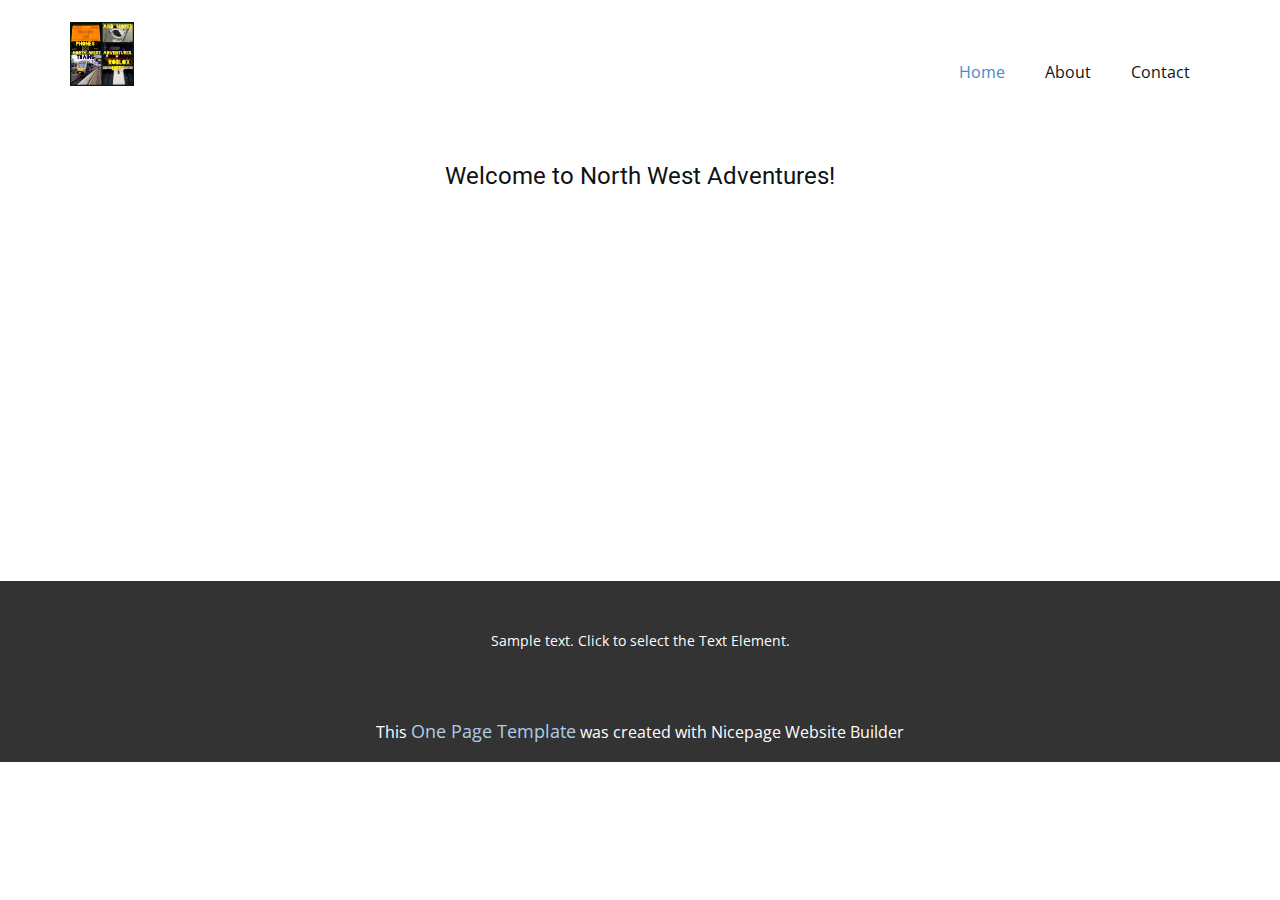
<file: index.html>
<!DOCTYPE html>
<html style="font-size: 16px;" lang="en"><head>
    <meta name="viewport" content="width=device-width, initial-scale=1.0">
    <meta charset="utf-8">
    <meta name="keywords" content="">
    <meta name="description" content="">
    <title>Home</title>
    <link rel="stylesheet" href="nicepage.css" media="screen">
<link rel="stylesheet" href="index.css" media="screen">
    <script class="u-script" type="text/javascript" src="jquery.js" defer=""></script>
    <script class="u-script" type="text/javascript" src="nicepage.js" defer=""></script>
    <meta name="generator" content="Nicepage 7.12.8, nicepage.com">
    
    
    
    <link id="u-page-google-font" rel="stylesheet" href="https://fonts.googleapis.com/css2?display=swap&amp;family=Roboto:ital,wght@0,100;0,200;0,300;0,400;0,500;0,600;0,700;0,800;0,900;1,100;1,200;1,300;1,400;1,500;1,600;1,700;1,800;1,900&amp;family=Open+Sans:ital,wght@0,300;0,400;0,500;0,600;0,700;0,800;1,300;1,400;1,500;1,600;1,700;1,800">
    <script type="application/ld+json">{
		"@context": "http://schema.org",
		"@type": "Organization",
		"name": "",
		"logo": "images/channels4_profile1.jpg"
}</script>
    <meta name="theme-color" content="#478ac9">
    <meta property="og:title" content="Home">
    <meta property="og:type" content="website">
  <meta data-intl-tel-input-cdn-path="intlTelInput/"></head>
  <body data-home-page="Home.html" data-home-page-title="Home" data-path-to-root="./" data-include-products="false" class="u-body u-clearfix u-xl-mode" data-lang="en"><header class="u-clearfix u-header u-header" id="header"><div class="u-clearfix u-sheet u-valign-middle u-sheet-1">
        <a href="#" class="u-image u-logo u-image-1" data-image-width="1920" data-image-height="1920">
          <img src="images/channels4_profile1.jpg" class="u-logo-image u-logo-image-1">
        </a>
        <nav class="u-menu u-menu-one-level u-offcanvas u-menu-1" role="navigation" aria-label="Menu navigation">
          <div class="menu-collapse" style="font-size: 1rem; letter-spacing: 0px;">
            <a class="u-button-style u-custom-left-right-menu-spacing u-custom-padding-bottom u-custom-top-bottom-menu-spacing u-hamburger-link u-nav-link u-text-active-palette-1-base u-text-hover-palette-2-base" href="#" tabindex="-1" aria-label="Open menu" aria-controls="13f9">
              <svg class="u-svg-link" viewBox="0 0 24 24"><use xlink:href="#menu-hamburger"></use></svg>
              <svg class="u-svg-content" version="1.1" id="menu-hamburger" viewBox="0 0 16 16" x="0px" y="0px" xmlns:xlink="http://www.w3.org/1999/xlink" xmlns="http://www.w3.org/2000/svg"><g><rect y="1" width="16" height="2"></rect><rect y="7" width="16" height="2"></rect><rect y="13" width="16" height="2"></rect>
</g></svg>
            </a>
          </div>
          <div class="u-nav-container">
            <ul class="u-nav u-unstyled u-nav-1" role="menubar"><li class="u-nav-item" role="none"><a class="u-button-style u-nav-link u-text-active-palette-1-base u-text-hover-palette-2-base" href="./" style="padding: 10px 20px;" role="menuitem">Home</a>
</li><li class="u-nav-item" role="none"><a class="u-button-style u-nav-link u-text-active-palette-1-base u-text-hover-palette-2-base" href="About.html" style="padding: 10px 20px;" role="menuitem">About</a>
</li><li class="u-nav-item" role="none"><a class="u-button-style u-nav-link u-text-active-palette-1-base u-text-hover-palette-2-base" href="Contact.html" style="padding: 10px 20px;" role="menuitem">Contact</a>
</li></ul>
          </div>
          <div class="u-nav-container-collapse" id="13f9" role="region" aria-label="Menu panel">
            <div class="u-black u-container-style u-inner-container-layout u-opacity u-opacity-95 u-sidenav">
              <div class="u-inner-container-layout u-sidenav-overflow">
                <div class="u-menu-close" tabindex="-1" aria-label="Close menu"></div>
                <ul class="u-align-center u-nav u-popupmenu-items u-unstyled u-nav-2"><li class="u-nav-item"><a class="u-button-style u-nav-link" href="./">Home</a>
</li><li class="u-nav-item"><a class="u-button-style u-nav-link" href="About.html">About</a>
</li><li class="u-nav-item"><a class="u-button-style u-nav-link" href="Contact.html">Contact</a>
</li></ul>
              </div>
            </div>
            <div class="u-black u-menu-overlay u-opacity u-opacity-70"></div>
          </div>
        </nav>
      </div></header>
    <section class="u-clearfix u-container-align-center u-section-1" id="block-1">
      <div class="u-clearfix u-sheet u-sheet-1">
        <h4 class="u-text u-text-default u-text-1">Welcome to North West Adventures!</h4>
        <div class="u-video u-video-contain u-video-1">
          <div class="embed-responsive embed-responsive-1">
            <iframe style="position: absolute;top: 0;left: 0;width: 100%;height: 100%;" class="embed-responsive-item" src="https://www.youtube.com/embed/Z87Jtm4S-hg?mute=0&amp;showinfo=0&amp;controls=0&amp;start=0" frameborder="0" allowfullscreen=""></iframe>
          </div>
        </div>
      </div>
    </section>
    
    
    
    <footer class="u-align-center u-clearfix u-container-align-center u-footer u-grey-80 u-footer" id="footer"><div class="u-clearfix u-sheet u-sheet-1">
        <p class="u-small-text u-text u-text-variant u-text-1">Sample text. Click to select the Text Element.</p>
      </div></footer>
    <section class="u-backlink u-clearfix u-grey-80"> This <a href="https://nicepage.com/one-page-template">One Page Template</a> was created with Nicepage Website Builder 
    </section>
  
</body></html>
</file>
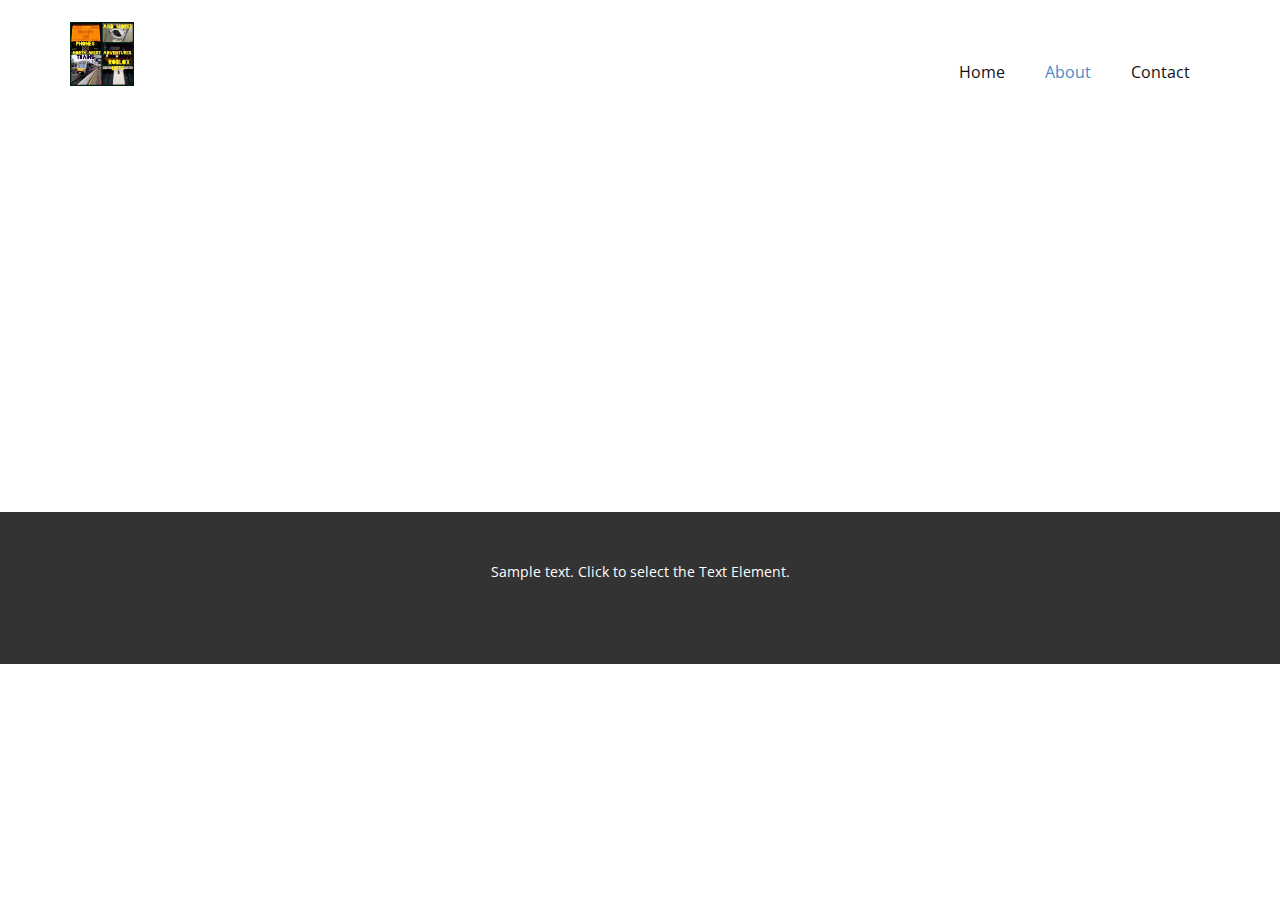
<file: About.html>
<!DOCTYPE html>
<html style="font-size: 16px;" lang="en"><head>
    <meta name="viewport" content="width=device-width, initial-scale=1.0">
    <meta charset="utf-8">
    <meta name="keywords" content="">
    <meta name="description" content="">
    <title>About</title>
    <link rel="stylesheet" href="nicepage.css" media="screen">
<link rel="stylesheet" href="About.css" media="screen">
    <script class="u-script" type="text/javascript" src="jquery.js" defer=""></script>
    <script class="u-script" type="text/javascript" src="nicepage.js" defer=""></script>
    <meta name="generator" content="Nicepage 7.12.8, nicepage.com">
    
    
    
    <link id="u-page-google-font" rel="stylesheet" href="https://fonts.googleapis.com/css2?display=swap&amp;family=Roboto:ital,wght@0,100;0,200;0,300;0,400;0,500;0,600;0,700;0,800;0,900;1,100;1,200;1,300;1,400;1,500;1,600;1,700;1,800;1,900&amp;family=Open+Sans:ital,wght@0,300;0,400;0,500;0,600;0,700;0,800;1,300;1,400;1,500;1,600;1,700;1,800">
    <script type="application/ld+json">{
		"@context": "http://schema.org",
		"@type": "Organization",
		"name": "",
		"logo": "images/channels4_profile1.jpg"
}</script>
    <meta name="theme-color" content="#478ac9">
    <meta property="og:title" content="About">
    <meta property="og:type" content="website">
  <meta data-intl-tel-input-cdn-path="intlTelInput/"></head>
  <body data-path-to-root="./" data-include-products="false" class="u-body u-xl-mode" data-lang="en"><header class="u-clearfix u-header u-header" id="header"><div class="u-clearfix u-sheet u-valign-middle u-sheet-1">
        <a href="#" class="u-image u-logo u-image-1" data-image-width="1920" data-image-height="1920">
          <img src="images/channels4_profile1.jpg" class="u-logo-image u-logo-image-1">
        </a>
        <nav class="u-menu u-menu-one-level u-offcanvas u-menu-1" role="navigation" aria-label="Menu navigation">
          <div class="menu-collapse" style="font-size: 1rem; letter-spacing: 0px;">
            <a class="u-button-style u-custom-left-right-menu-spacing u-custom-padding-bottom u-custom-top-bottom-menu-spacing u-hamburger-link u-nav-link u-text-active-palette-1-base u-text-hover-palette-2-base" href="#" tabindex="-1" aria-label="Open menu" aria-controls="13f9">
              <svg class="u-svg-link" viewBox="0 0 24 24"><use xlink:href="#menu-hamburger"></use></svg>
              <svg class="u-svg-content" version="1.1" id="menu-hamburger" viewBox="0 0 16 16" x="0px" y="0px" xmlns:xlink="http://www.w3.org/1999/xlink" xmlns="http://www.w3.org/2000/svg"><g><rect y="1" width="16" height="2"></rect><rect y="7" width="16" height="2"></rect><rect y="13" width="16" height="2"></rect>
</g></svg>
            </a>
          </div>
          <div class="u-nav-container">
            <ul class="u-nav u-unstyled u-nav-1" role="menubar"><li class="u-nav-item" role="none"><a class="u-button-style u-nav-link u-text-active-palette-1-base u-text-hover-palette-2-base" href="./" style="padding: 10px 20px;" role="menuitem">Home</a>
</li><li class="u-nav-item" role="none"><a class="u-button-style u-nav-link u-text-active-palette-1-base u-text-hover-palette-2-base" href="About.html" style="padding: 10px 20px;" role="menuitem">About</a>
</li><li class="u-nav-item" role="none"><a class="u-button-style u-nav-link u-text-active-palette-1-base u-text-hover-palette-2-base" href="Contact.html" style="padding: 10px 20px;" role="menuitem">Contact</a>
</li></ul>
          </div>
          <div class="u-nav-container-collapse" id="13f9" role="region" aria-label="Menu panel">
            <div class="u-black u-container-style u-inner-container-layout u-opacity u-opacity-95 u-sidenav">
              <div class="u-inner-container-layout u-sidenav-overflow">
                <div class="u-menu-close" tabindex="-1" aria-label="Close menu"></div>
                <ul class="u-align-center u-nav u-popupmenu-items u-unstyled u-nav-2"><li class="u-nav-item"><a class="u-button-style u-nav-link" href="./">Home</a>
</li><li class="u-nav-item"><a class="u-button-style u-nav-link" href="About.html">About</a>
</li><li class="u-nav-item"><a class="u-button-style u-nav-link" href="Contact.html">Contact</a>
</li></ul>
              </div>
            </div>
            <div class="u-black u-menu-overlay u-opacity u-opacity-70"></div>
          </div>
        </nav>
      </div></header>
    <section class="u-clearfix u-section-1" id="block-1">
      <div class="u-clearfix u-sheet u-sheet-1"></div>
    </section>
    
    
    
    <footer class="u-align-center u-clearfix u-container-align-center u-footer u-grey-80 u-footer" id="footer"><div class="u-clearfix u-sheet u-sheet-1">
        <p class="u-small-text u-text u-text-variant u-text-1">Sample text. Click to select the Text Element.</p>
      </div></footer>
    <section class="u-backlink u-clearfix u-grey-80"></section>
  
</body></html>
</file>
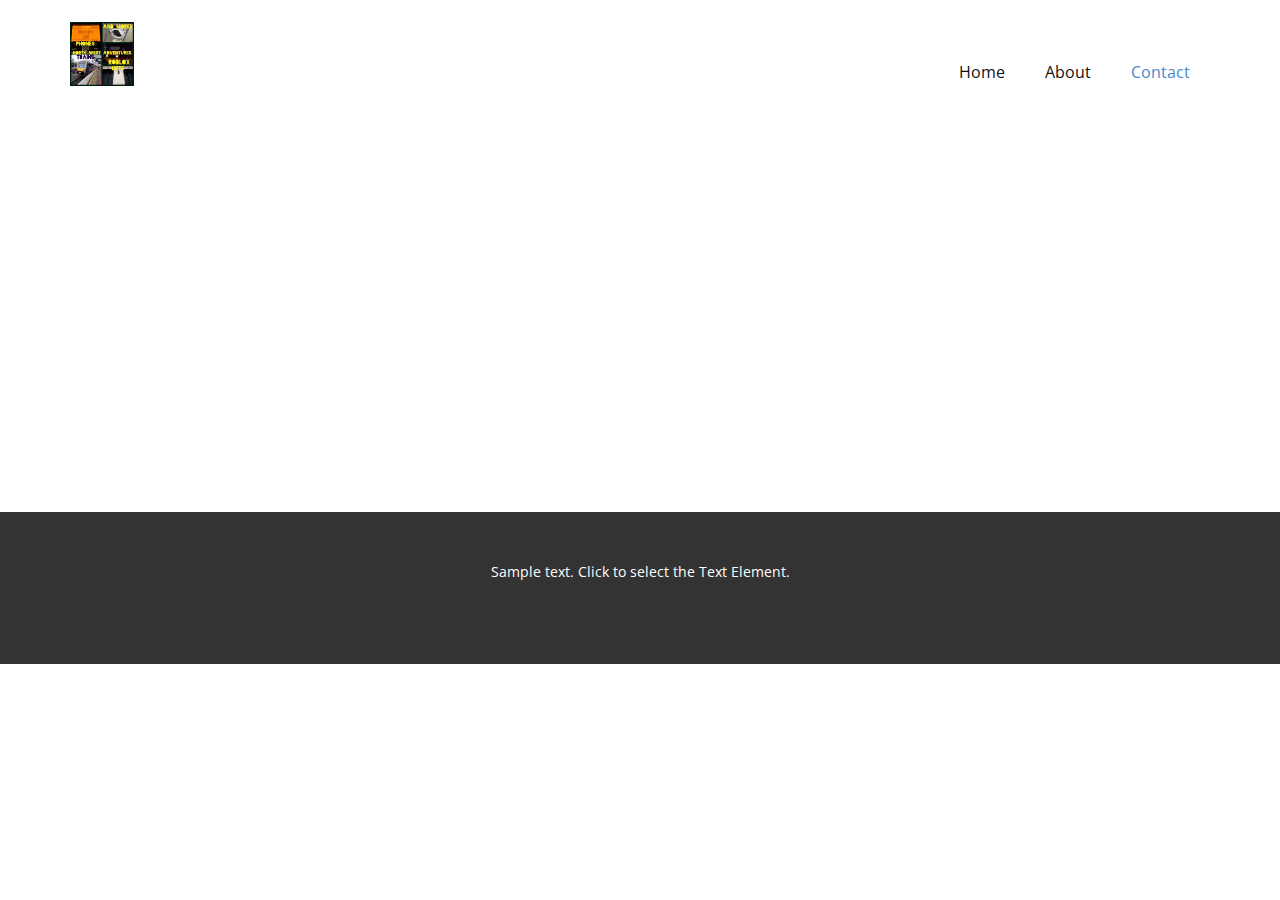
<file: Contact.html>
<!DOCTYPE html>
<html style="font-size: 16px;" lang="en"><head>
    <meta name="viewport" content="width=device-width, initial-scale=1.0">
    <meta charset="utf-8">
    <meta name="keywords" content="">
    <meta name="description" content="">
    <title>Contact</title>
    <link rel="stylesheet" href="nicepage.css" media="screen">
<link rel="stylesheet" href="Contact.css" media="screen">
    <script class="u-script" type="text/javascript" src="jquery.js" defer=""></script>
    <script class="u-script" type="text/javascript" src="nicepage.js" defer=""></script>
    <meta name="generator" content="Nicepage 7.12.8, nicepage.com">
    
    
    
    <link id="u-page-google-font" rel="stylesheet" href="https://fonts.googleapis.com/css2?display=swap&amp;family=Roboto:ital,wght@0,100;0,200;0,300;0,400;0,500;0,600;0,700;0,800;0,900;1,100;1,200;1,300;1,400;1,500;1,600;1,700;1,800;1,900&amp;family=Open+Sans:ital,wght@0,300;0,400;0,500;0,600;0,700;0,800;1,300;1,400;1,500;1,600;1,700;1,800">
    <script type="application/ld+json">{
		"@context": "http://schema.org",
		"@type": "Organization",
		"name": "",
		"logo": "images/channels4_profile1.jpg"
}</script>
    <meta name="theme-color" content="#478ac9">
    <meta property="og:title" content="Contact">
    <meta property="og:type" content="website">
  <meta data-intl-tel-input-cdn-path="intlTelInput/"></head>
  <body data-path-to-root="./" data-include-products="false" class="u-body u-xl-mode" data-lang="en"><header class="u-clearfix u-header u-header" id="header"><div class="u-clearfix u-sheet u-valign-middle u-sheet-1">
        <a href="#" class="u-image u-logo u-image-1" data-image-width="1920" data-image-height="1920">
          <img src="images/channels4_profile1.jpg" class="u-logo-image u-logo-image-1">
        </a>
        <nav class="u-menu u-menu-one-level u-offcanvas u-menu-1" role="navigation" aria-label="Menu navigation">
          <div class="menu-collapse" style="font-size: 1rem; letter-spacing: 0px;">
            <a class="u-button-style u-custom-left-right-menu-spacing u-custom-padding-bottom u-custom-top-bottom-menu-spacing u-hamburger-link u-nav-link u-text-active-palette-1-base u-text-hover-palette-2-base" href="#" tabindex="-1" aria-label="Open menu" aria-controls="13f9">
              <svg class="u-svg-link" viewBox="0 0 24 24"><use xlink:href="#menu-hamburger"></use></svg>
              <svg class="u-svg-content" version="1.1" id="menu-hamburger" viewBox="0 0 16 16" x="0px" y="0px" xmlns:xlink="http://www.w3.org/1999/xlink" xmlns="http://www.w3.org/2000/svg"><g><rect y="1" width="16" height="2"></rect><rect y="7" width="16" height="2"></rect><rect y="13" width="16" height="2"></rect>
</g></svg>
            </a>
          </div>
          <div class="u-nav-container">
            <ul class="u-nav u-unstyled u-nav-1" role="menubar"><li class="u-nav-item" role="none"><a class="u-button-style u-nav-link u-text-active-palette-1-base u-text-hover-palette-2-base" href="./" style="padding: 10px 20px;" role="menuitem">Home</a>
</li><li class="u-nav-item" role="none"><a class="u-button-style u-nav-link u-text-active-palette-1-base u-text-hover-palette-2-base" href="About.html" style="padding: 10px 20px;" role="menuitem">About</a>
</li><li class="u-nav-item" role="none"><a class="u-button-style u-nav-link u-text-active-palette-1-base u-text-hover-palette-2-base" href="Contact.html" style="padding: 10px 20px;" role="menuitem">Contact</a>
</li></ul>
          </div>
          <div class="u-nav-container-collapse" id="13f9" role="region" aria-label="Menu panel">
            <div class="u-black u-container-style u-inner-container-layout u-opacity u-opacity-95 u-sidenav">
              <div class="u-inner-container-layout u-sidenav-overflow">
                <div class="u-menu-close" tabindex="-1" aria-label="Close menu"></div>
                <ul class="u-align-center u-nav u-popupmenu-items u-unstyled u-nav-2"><li class="u-nav-item"><a class="u-button-style u-nav-link" href="./">Home</a>
</li><li class="u-nav-item"><a class="u-button-style u-nav-link" href="About.html">About</a>
</li><li class="u-nav-item"><a class="u-button-style u-nav-link" href="Contact.html">Contact</a>
</li></ul>
              </div>
            </div>
            <div class="u-black u-menu-overlay u-opacity u-opacity-70"></div>
          </div>
        </nav>
      </div></header>
    <section class="u-clearfix u-section-1" id="block-1">
      <div class="u-clearfix u-sheet u-sheet-1"></div>
    </section>
    
    
    
    <footer class="u-align-center u-clearfix u-container-align-center u-footer u-grey-80 u-footer" id="footer"><div class="u-clearfix u-sheet u-sheet-1">
        <p class="u-small-text u-text u-text-variant u-text-1">Sample text. Click to select the Text Element.</p>
      </div></footer>
    <section class="u-backlink u-clearfix u-grey-80"></section>
  
</body></html>
</file>
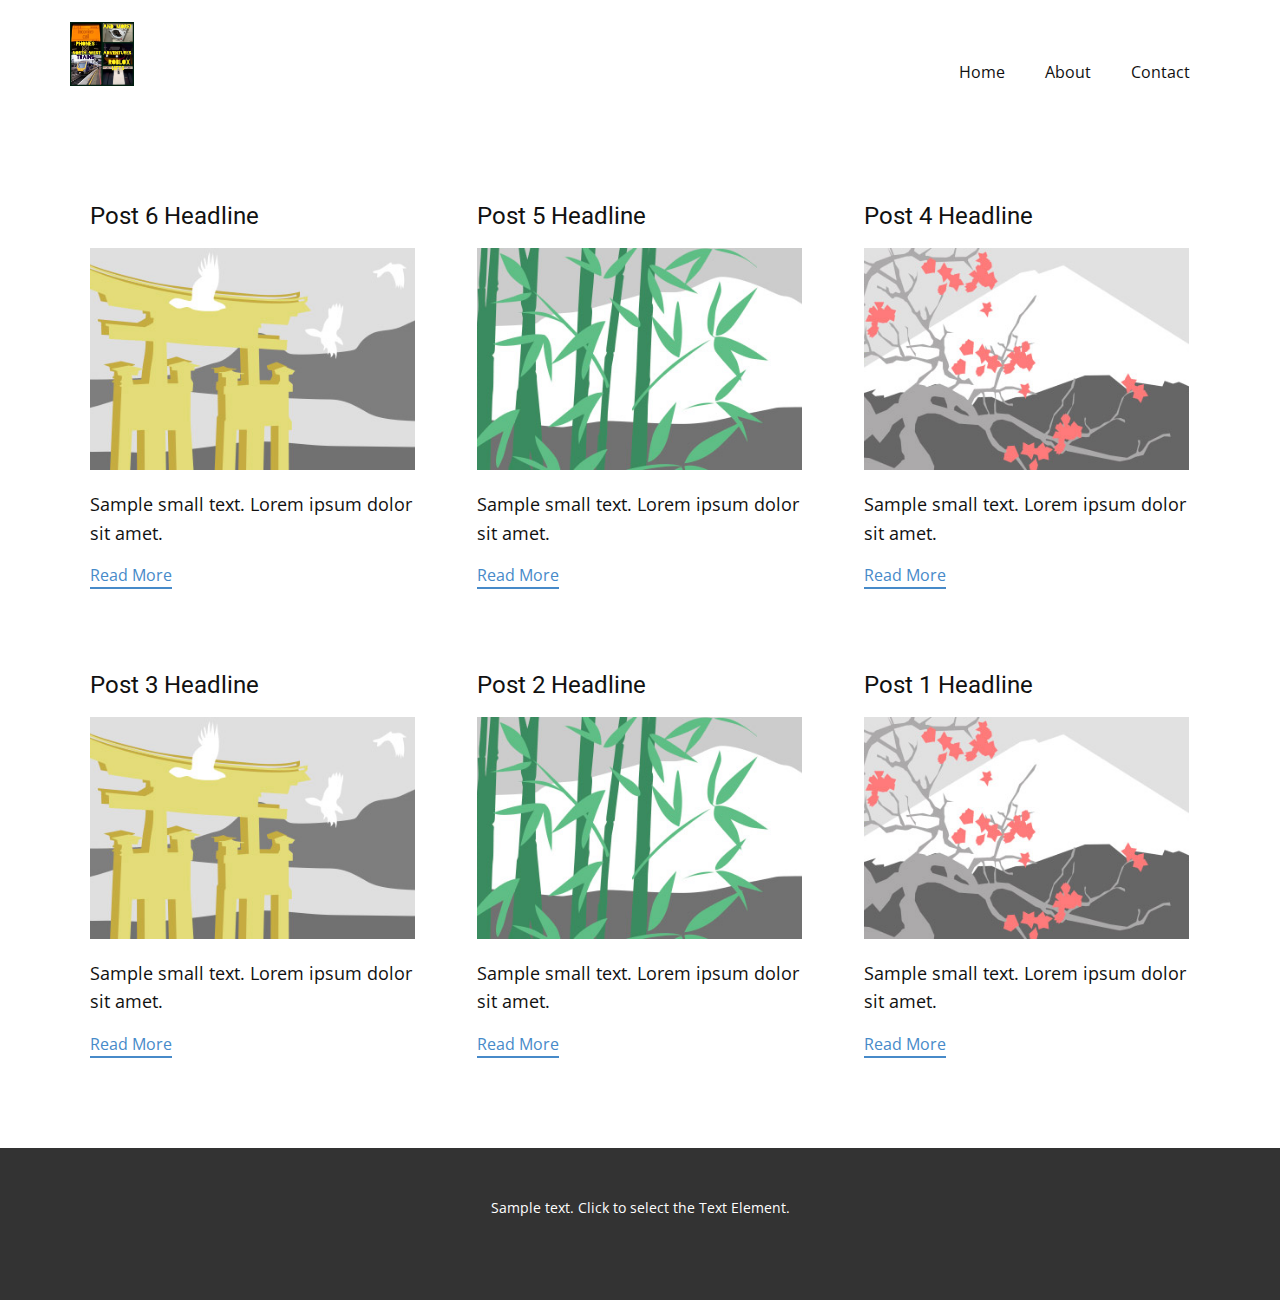
<file: blog/blog.html>
<!DOCTYPE html>
<html style="font-size: 16px;" lang="en"><head>
    <meta name="viewport" content="width=device-width, initial-scale=1.0">
    <meta charset="utf-8">
    <meta name="keywords" content="">
    <meta name="description" content="">
    <title>Blog</title>
    <link rel="stylesheet" href="../nicepage.css" media="screen">
<link rel="stylesheet" href="../Blog-Template.css" media="screen">
    <script class="u-script" type="text/javascript" src="../jquery.js" defer=""></script>
    <script class="u-script" type="text/javascript" src="../nicepage.js" defer=""></script>
    <meta name="generator" content="Nicepage 7.12.8, nicepage.com">
    
    
    
    <link id="u-page-google-font" rel="stylesheet" href="https://fonts.googleapis.com/css2?display=swap&amp;family=Roboto:ital,wght@0,100;0,200;0,300;0,400;0,500;0,600;0,700;0,800;0,900;1,100;1,200;1,300;1,400;1,500;1,600;1,700;1,800;1,900&amp;family=Open+Sans:ital,wght@0,300;0,400;0,500;0,600;0,700;0,800;1,300;1,400;1,500;1,600;1,700;1,800">
    <script type="application/ld+json">{
		"@context": "http://schema.org",
		"@type": "Organization",
		"name": "",
		"logo": "images/channels4_profile1.jpg"
}</script>
    <meta name="theme-color" content="#478ac9">
  <meta data-intl-tel-input-cdn-path="intlTelInput/"></head>
  <body data-path-to-root="../" data-include-products="false" class="u-body u-xl-mode" data-lang="en"><header class="u-clearfix u-header u-header" id="header"><div class="u-clearfix u-sheet u-valign-middle u-sheet-1">
        <a href="#" class="u-image u-logo u-image-1" data-image-width="1920" data-image-height="1920">
          <img src="../images/channels4_profile1.jpg" class="u-logo-image u-logo-image-1">
        </a>
        <nav class="u-menu u-menu-one-level u-offcanvas u-menu-1" role="navigation" aria-label="Menu navigation">
          <div class="menu-collapse" style="font-size: 1rem; letter-spacing: 0px;">
            <a class="u-button-style u-custom-left-right-menu-spacing u-custom-padding-bottom u-custom-top-bottom-menu-spacing u-hamburger-link u-nav-link u-text-active-palette-1-base u-text-hover-palette-2-base" href="#" tabindex="-1" aria-label="Open menu" aria-controls="13f9">
              <svg class="u-svg-link" viewBox="0 0 24 24"><use xlink:href="#menu-hamburger"></use></svg>
              <svg class="u-svg-content" version="1.1" id="menu-hamburger" viewBox="0 0 16 16" x="0px" y="0px" xmlns:xlink="http://www.w3.org/1999/xlink" xmlns="http://www.w3.org/2000/svg"><g><rect y="1" width="16" height="2"></rect><rect y="7" width="16" height="2"></rect><rect y="13" width="16" height="2"></rect>
</g></svg>
            </a>
          </div>
          <div class="u-nav-container">
            <ul class="u-nav u-unstyled u-nav-1" role="menubar"><li class="u-nav-item" role="none"><a class="u-button-style u-nav-link u-text-active-palette-1-base u-text-hover-palette-2-base" href="../" style="padding: 10px 20px;" role="menuitem">Home</a>
</li><li class="u-nav-item" role="none"><a class="u-button-style u-nav-link u-text-active-palette-1-base u-text-hover-palette-2-base" href="../About.html" style="padding: 10px 20px;" role="menuitem">About</a>
</li><li class="u-nav-item" role="none"><a class="u-button-style u-nav-link u-text-active-palette-1-base u-text-hover-palette-2-base" href="../Contact.html" style="padding: 10px 20px;" role="menuitem">Contact</a>
</li></ul>
          </div>
          <div class="u-nav-container-collapse" id="13f9" role="region" aria-label="Menu panel">
            <div class="u-black u-container-style u-inner-container-layout u-opacity u-opacity-95 u-sidenav">
              <div class="u-inner-container-layout u-sidenav-overflow">
                <div class="u-menu-close" tabindex="-1" aria-label="Close menu"></div>
                <ul class="u-align-center u-nav u-popupmenu-items u-unstyled u-nav-2"><li class="u-nav-item"><a class="u-button-style u-nav-link" href="../">Home</a>
</li><li class="u-nav-item"><a class="u-button-style u-nav-link" href="../About.html">About</a>
</li><li class="u-nav-item"><a class="u-button-style u-nav-link" href="../Contact.html">Contact</a>
</li></ul>
              </div>
            </div>
            <div class="u-black u-menu-overlay u-opacity u-opacity-70"></div>
          </div>
        </nav>
      </div></header>
    <section class="u-clearfix u-section-1" id="block-1">
      <div class="u-clearfix u-sheet u-valign-middle u-sheet-1"><!--blog--><!--blog_options_json--><!--{"type":"Recent","source":"","tags":"","count":""}--><!--/blog_options_json-->
        <div class="u-blog u-expanded-width u-repeater u-repeater-1" data-blog-id="blog-1"><!--blog_post-->
          <div class="u-blog-post u-container-style u-repeater-item u-white u-repeater-item-1">
            <div class="u-container-layout u-similar-container u-valign-top u-container-layout-1"><!--blog_post_header-->
              <h4 class="u-blog-control u-text u-text-1">
                <a class="u-post-header-link" href="../blog/post-5.html">Post 6 Headline</a>
              </h4><!--/blog_post_header--><!--blog_post_image-->
              <img alt="" class="u-blog-control u-expanded-width u-image u-image-default u-image-1" src="../images/8ad73f3c.jpeg" data-href="../blog/post-5.html"><!--/blog_post_image--><!--blog_post_content-->
              <div class="u-blog-control u-post-content u-text u-text-2 fr-view">Sample small text. Lorem ipsum dolor sit amet.</div><!--/blog_post_content--><!--blog_post_readmore-->
              <a href="../blog/post-5.html" class="u-blog-control u-border-2 u-border-palette-1-base u-btn u-btn-rectangle u-button-style u-none u-btn-1"><!--blog_post_readmore_content--><!--options_json--><!--{"content":"","defaultValue":"Read More"}--><!--/options_json-->Read More<!--/blog_post_readmore_content--></a><!--/blog_post_readmore-->
            </div>
          </div><div class="u-blog-post u-container-style u-repeater-item u-video-cover u-white">
            <div class="u-container-layout u-similar-container u-valign-top u-container-layout-2"><!--blog_post_header-->
              <h4 class="u-blog-control u-text u-text-3">
                <a class="u-post-header-link" href="../blog/post-4.html">Post 5 Headline</a>
              </h4><!--/blog_post_header--><!--blog_post_image-->
              <img alt="" class="u-blog-control u-expanded-width u-image u-image-default u-image-2" src="../images/68f64b9d.jpeg" data-href="../blog/post-4.html"><!--/blog_post_image--><!--blog_post_content-->
              <div class="u-blog-control u-post-content u-text u-text-4 fr-view">Sample small text. Lorem ipsum dolor sit amet.</div><!--/blog_post_content--><!--blog_post_readmore-->
              <a href="../blog/post-4.html" class="u-blog-control u-border-2 u-border-palette-1-base u-btn u-btn-rectangle u-button-style u-none u-btn-2"><!--blog_post_readmore_content--><!--options_json--><!--{"content":"","defaultValue":"Read More"}--><!--/options_json-->Read More<!--/blog_post_readmore_content--></a><!--/blog_post_readmore-->
            </div>
          </div><div class="u-blog-post u-container-style u-repeater-item u-video-cover u-white">
            <div class="u-container-layout u-similar-container u-valign-top u-container-layout-3"><!--blog_post_header-->
              <h4 class="u-blog-control u-text u-text-5">
                <a class="u-post-header-link" href="../blog/post-3.html">Post 4 Headline</a>
              </h4><!--/blog_post_header--><!--blog_post_image-->
              <img alt="" class="u-blog-control u-expanded-width u-image u-image-default u-image-3" src="../images/0fd3416c.jpeg" data-href="../blog/post-3.html"><!--/blog_post_image--><!--blog_post_content-->
              <div class="u-blog-control u-post-content u-text u-text-6 fr-view">Sample small text. Lorem ipsum dolor sit amet.</div><!--/blog_post_content--><!--blog_post_readmore-->
              <a href="../blog/post-3.html" class="u-blog-control u-border-2 u-border-palette-1-base u-btn u-btn-rectangle u-button-style u-none u-btn-3"><!--blog_post_readmore_content--><!--options_json--><!--{"content":"","defaultValue":"Read More"}--><!--/options_json-->Read More<!--/blog_post_readmore_content--></a><!--/blog_post_readmore-->
            </div>
          </div><div class="u-blog-post u-container-style u-repeater-item u-white u-repeater-item-1">
            <div class="u-container-layout u-similar-container u-valign-top u-container-layout-1"><!--blog_post_header-->
              <h4 class="u-blog-control u-text u-text-1">
                <a class="u-post-header-link" href="../blog/post-2.html">Post 3 Headline</a>
              </h4><!--/blog_post_header--><!--blog_post_image-->
              <img alt="" class="u-blog-control u-expanded-width u-image u-image-default u-image-1" src="../images/8ad73f3c.jpeg" data-href="../blog/post-2.html"><!--/blog_post_image--><!--blog_post_content-->
              <div class="u-blog-control u-post-content u-text u-text-2 fr-view">Sample small text. Lorem ipsum dolor sit amet.</div><!--/blog_post_content--><!--blog_post_readmore-->
              <a href="../blog/post-2.html" class="u-blog-control u-border-2 u-border-palette-1-base u-btn u-btn-rectangle u-button-style u-none u-btn-1"><!--blog_post_readmore_content--><!--options_json--><!--{"content":"","defaultValue":"Read More"}--><!--/options_json-->Read More<!--/blog_post_readmore_content--></a><!--/blog_post_readmore-->
            </div>
          </div><div class="u-blog-post u-container-style u-repeater-item u-video-cover u-white">
            <div class="u-container-layout u-similar-container u-valign-top u-container-layout-2"><!--blog_post_header-->
              <h4 class="u-blog-control u-text u-text-3">
                <a class="u-post-header-link" href="../blog/post-1.html">Post 2 Headline</a>
              </h4><!--/blog_post_header--><!--blog_post_image-->
              <img alt="" class="u-blog-control u-expanded-width u-image u-image-default u-image-2" src="../images/68f64b9d.jpeg" data-href="../blog/post-1.html"><!--/blog_post_image--><!--blog_post_content-->
              <div class="u-blog-control u-post-content u-text u-text-4 fr-view">Sample small text. Lorem ipsum dolor sit amet.</div><!--/blog_post_content--><!--blog_post_readmore-->
              <a href="../blog/post-1.html" class="u-blog-control u-border-2 u-border-palette-1-base u-btn u-btn-rectangle u-button-style u-none u-btn-2"><!--blog_post_readmore_content--><!--options_json--><!--{"content":"","defaultValue":"Read More"}--><!--/options_json-->Read More<!--/blog_post_readmore_content--></a><!--/blog_post_readmore-->
            </div>
          </div><div class="u-blog-post u-container-style u-repeater-item u-video-cover u-white">
            <div class="u-container-layout u-similar-container u-valign-top u-container-layout-3"><!--blog_post_header-->
              <h4 class="u-blog-control u-text u-text-5">
                <a class="u-post-header-link" href="../blog/post.html">Post 1 Headline</a>
              </h4><!--/blog_post_header--><!--blog_post_image-->
              <img alt="" class="u-blog-control u-expanded-width u-image u-image-default u-image-3" src="../images/0fd3416c.jpeg" data-href="../blog/post.html"><!--/blog_post_image--><!--blog_post_content-->
              <div class="u-blog-control u-post-content u-text u-text-6 fr-view">Sample small text. Lorem ipsum dolor sit amet.</div><!--/blog_post_content--><!--blog_post_readmore-->
              <a href="../blog/post.html" class="u-blog-control u-border-2 u-border-palette-1-base u-btn u-btn-rectangle u-button-style u-none u-btn-3"><!--blog_post_readmore_content--><!--options_json--><!--{"content":"","defaultValue":"Read More"}--><!--/options_json-->Read More<!--/blog_post_readmore_content--></a><!--/blog_post_readmore-->
            </div>
          </div><!--/blog_post--><!--blog_post-->
          <!--/blog_post--><!--blog_post-->
          <!--/blog_post-->
        </div><!--/blog-->
      </div>
    </section>
    
    
    
    <footer class="u-align-center u-clearfix u-container-align-center u-footer u-grey-80 u-footer" id="footer"><div class="u-clearfix u-sheet u-sheet-1">
        <p class="u-small-text u-text u-text-variant u-text-1">Sample text. Click to select the Text Element.</p>
      </div></footer>
    <section class="u-backlink u-clearfix u-grey-80"></section>
  
</body></html>
</file>
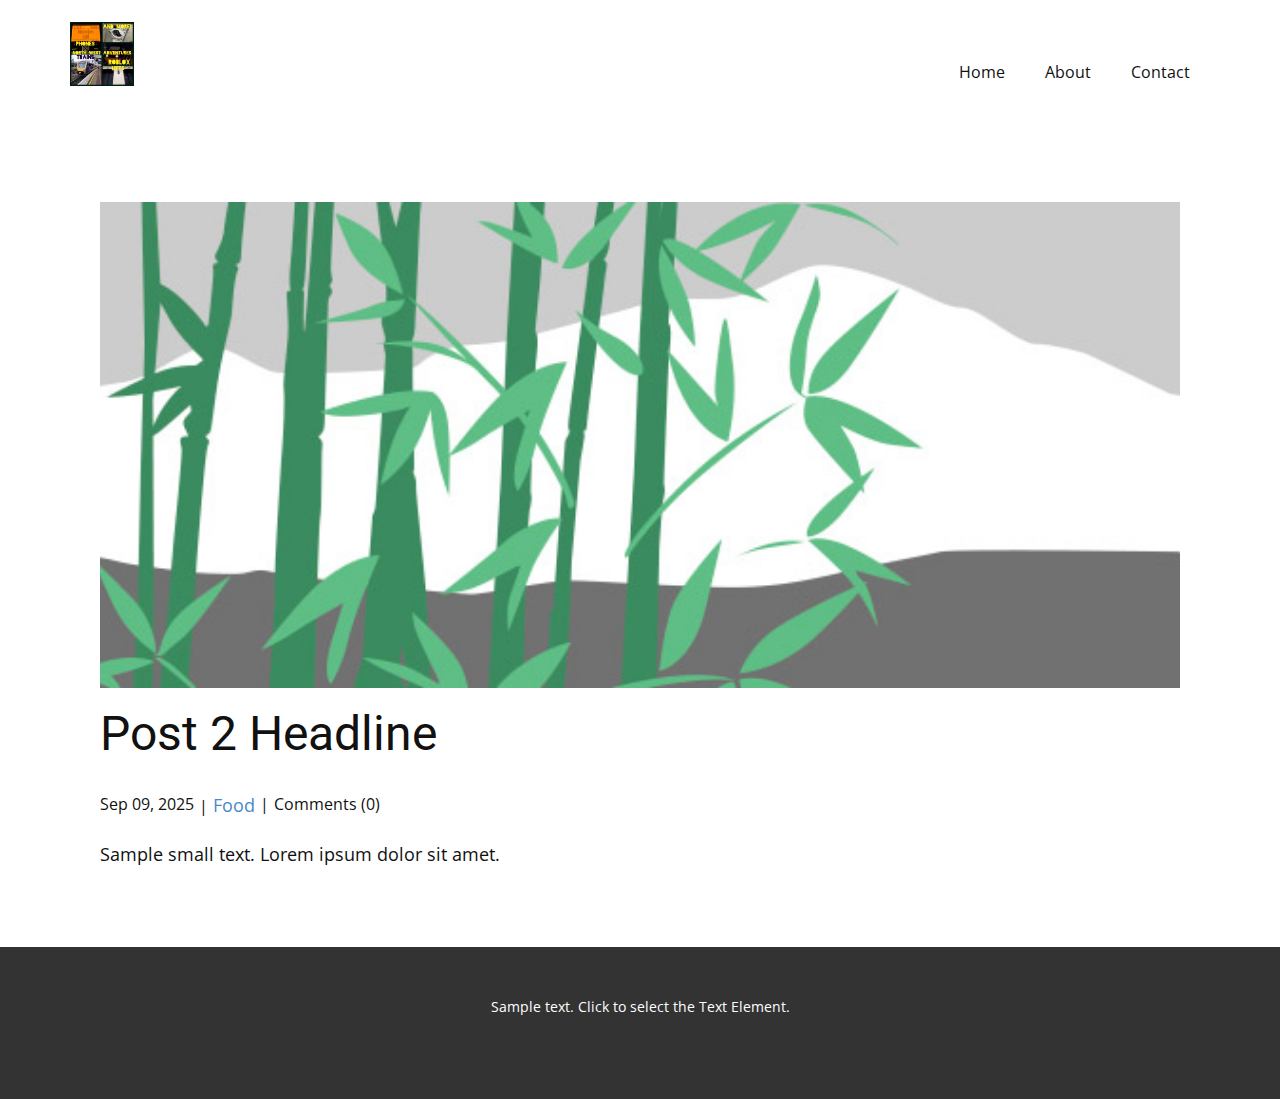
<file: blog/post-1.html>
<!DOCTYPE html>
<html style="font-size: 16px;" lang="en"><head>
    <meta name="viewport" content="width=device-width, initial-scale=1.0">
    <meta charset="utf-8">
    <meta name="keywords" content="Post 1 Headline">
    <meta name="description" content="">
    <title>Post 2 Headline</title>
    <link rel="stylesheet" href="../nicepage.css" media="screen">
<link rel="stylesheet" href="../Post-Template.css" media="screen">
    <script class="u-script" type="text/javascript" src="../jquery.js" defer=""></script>
    <script class="u-script" type="text/javascript" src="../nicepage.js" defer=""></script>
    <meta name="generator" content="Nicepage 7.12.8, nicepage.com">
    
    
    
    <link id="u-page-google-font" rel="stylesheet" href="https://fonts.googleapis.com/css2?display=swap&amp;family=Roboto:ital,wght@0,100;0,200;0,300;0,400;0,500;0,600;0,700;0,800;0,900;1,100;1,200;1,300;1,400;1,500;1,600;1,700;1,800;1,900&amp;family=Open+Sans:ital,wght@0,300;0,400;0,500;0,600;0,700;0,800;1,300;1,400;1,500;1,600;1,700;1,800">
    <script type="application/ld+json">{
		"@context": "http://schema.org",
		"@type": "Organization",
		"name": "",
		"logo": "images/channels4_profile1.jpg"
}</script>
    <meta name="theme-color" content="#478ac9">
  <meta data-intl-tel-input-cdn-path="intlTelInput/"></head>
  <body data-path-to-root="./" data-include-products="false" class="u-body u-xl-mode" data-lang="en"><header class="u-clearfix u-header u-header" id="header"><div class="u-clearfix u-sheet u-valign-middle u-sheet-1">
        <a href="#" class="u-image u-logo u-image-1" data-image-width="1920" data-image-height="1920">
          <img src="../images/channels4_profile1.jpg" class="u-logo-image u-logo-image-1">
        </a>
        <nav class="u-menu u-menu-one-level u-offcanvas u-menu-1" role="navigation" aria-label="Menu navigation">
          <div class="menu-collapse" style="font-size: 1rem; letter-spacing: 0px;">
            <a class="u-button-style u-custom-left-right-menu-spacing u-custom-padding-bottom u-custom-top-bottom-menu-spacing u-hamburger-link u-nav-link u-text-active-palette-1-base u-text-hover-palette-2-base" href="#" tabindex="-1" aria-label="Open menu" aria-controls="13f9">
              <svg class="u-svg-link" viewBox="0 0 24 24"><use xlink:href="#menu-hamburger"></use></svg>
              <svg class="u-svg-content" version="1.1" id="menu-hamburger" viewBox="0 0 16 16" x="0px" y="0px" xmlns:xlink="http://www.w3.org/1999/xlink" xmlns="http://www.w3.org/2000/svg"><g><rect y="1" width="16" height="2"></rect><rect y="7" width="16" height="2"></rect><rect y="13" width="16" height="2"></rect>
</g></svg>
            </a>
          </div>
          <div class="u-nav-container">
            <ul class="u-nav u-unstyled u-nav-1" role="menubar"><li class="u-nav-item" role="none"><a class="u-button-style u-nav-link u-text-active-palette-1-base u-text-hover-palette-2-base" href="../" style="padding: 10px 20px;" role="menuitem">Home</a>
</li><li class="u-nav-item" role="none"><a class="u-button-style u-nav-link u-text-active-palette-1-base u-text-hover-palette-2-base" href="../About.html" style="padding: 10px 20px;" role="menuitem">About</a>
</li><li class="u-nav-item" role="none"><a class="u-button-style u-nav-link u-text-active-palette-1-base u-text-hover-palette-2-base" href="../Contact.html" style="padding: 10px 20px;" role="menuitem">Contact</a>
</li></ul>
          </div>
          <div class="u-nav-container-collapse" id="13f9" role="region" aria-label="Menu panel">
            <div class="u-black u-container-style u-inner-container-layout u-opacity u-opacity-95 u-sidenav">
              <div class="u-inner-container-layout u-sidenav-overflow">
                <div class="u-menu-close" tabindex="-1" aria-label="Close menu"></div>
                <ul class="u-align-center u-nav u-popupmenu-items u-unstyled u-nav-2"><li class="u-nav-item"><a class="u-button-style u-nav-link" href="../">Home</a>
</li><li class="u-nav-item"><a class="u-button-style u-nav-link" href="../About.html">About</a>
</li><li class="u-nav-item"><a class="u-button-style u-nav-link" href="../Contact.html">Contact</a>
</li></ul>
              </div>
            </div>
            <div class="u-black u-menu-overlay u-opacity u-opacity-70"></div>
          </div>
        </nav>
      </div></header>
    <section class="u-align-center u-clearfix u-section-1" id="block-1">
      <div class="u-clearfix u-sheet u-valign-middle-md u-valign-middle-sm u-valign-middle-xs u-sheet-1"><!--post_details--><!--post_details_options_json--><!--{"source":""}--><!--/post_details_options_json--><!--blog_post-->
        <div class="u-container-style u-expanded-width u-post-details u-post-details-1">
          <div class="u-container-layout u-valign-middle u-container-layout-1"><!--blog_post_image-->
            <img alt="" class="u-blog-control u-expanded-width u-image u-image-default u-image-1" src="../images/68f64b9d.jpeg"><!--/blog_post_image--><!--blog_post_header-->
            <h2 class="u-blog-control u-text u-text-1">Post 2 Headline</h2><!--/blog_post_header--><!--blog_post_metadata-->
            <div class="u-blog-control u-metadata u-metadata-1"><!--blog_post_metadata_date--><span class="u-meta-date u-meta-icon">Sep 09, 2025</span><!--/blog_post_metadata_date--><!--blog_post_metadata_category--><span class="u-meta-category u-meta-icon"><a href="/blog/blog.html#/blog-1///1">Food</a></span><!--/blog_post_metadata_category--><!--blog_post_metadata_comments--><span class="u-meta-comments u-meta-icon"><!--blog_post_metadata_comments_content-->Comments (0)<!--/blog_post_metadata_comments_content--></span><!--/blog_post_metadata_comments-->
            </div><!--/blog_post_metadata--><!--blog_post_content-->
            <div class="u-align-justify u-blog-control u-post-content u-text u-text-2 fr-view">
  <p>Sample small text. Lorem ipsum dolor sit amet.</p>
  </div><!--/blog_post_content-->
          </div>
        </div><!--/blog_post--><!--/post_details-->
      </div>
    </section>
    
    
    
    <footer class="u-align-center u-clearfix u-container-align-center u-footer u-grey-80 u-footer" id="footer"><div class="u-clearfix u-sheet u-sheet-1">
        <p class="u-small-text u-text u-text-variant u-text-1">Sample text. Click to select the Text Element.</p>
      </div></footer>
    <section class="u-backlink u-clearfix u-grey-80"></section>
  
</body></html>
</file>
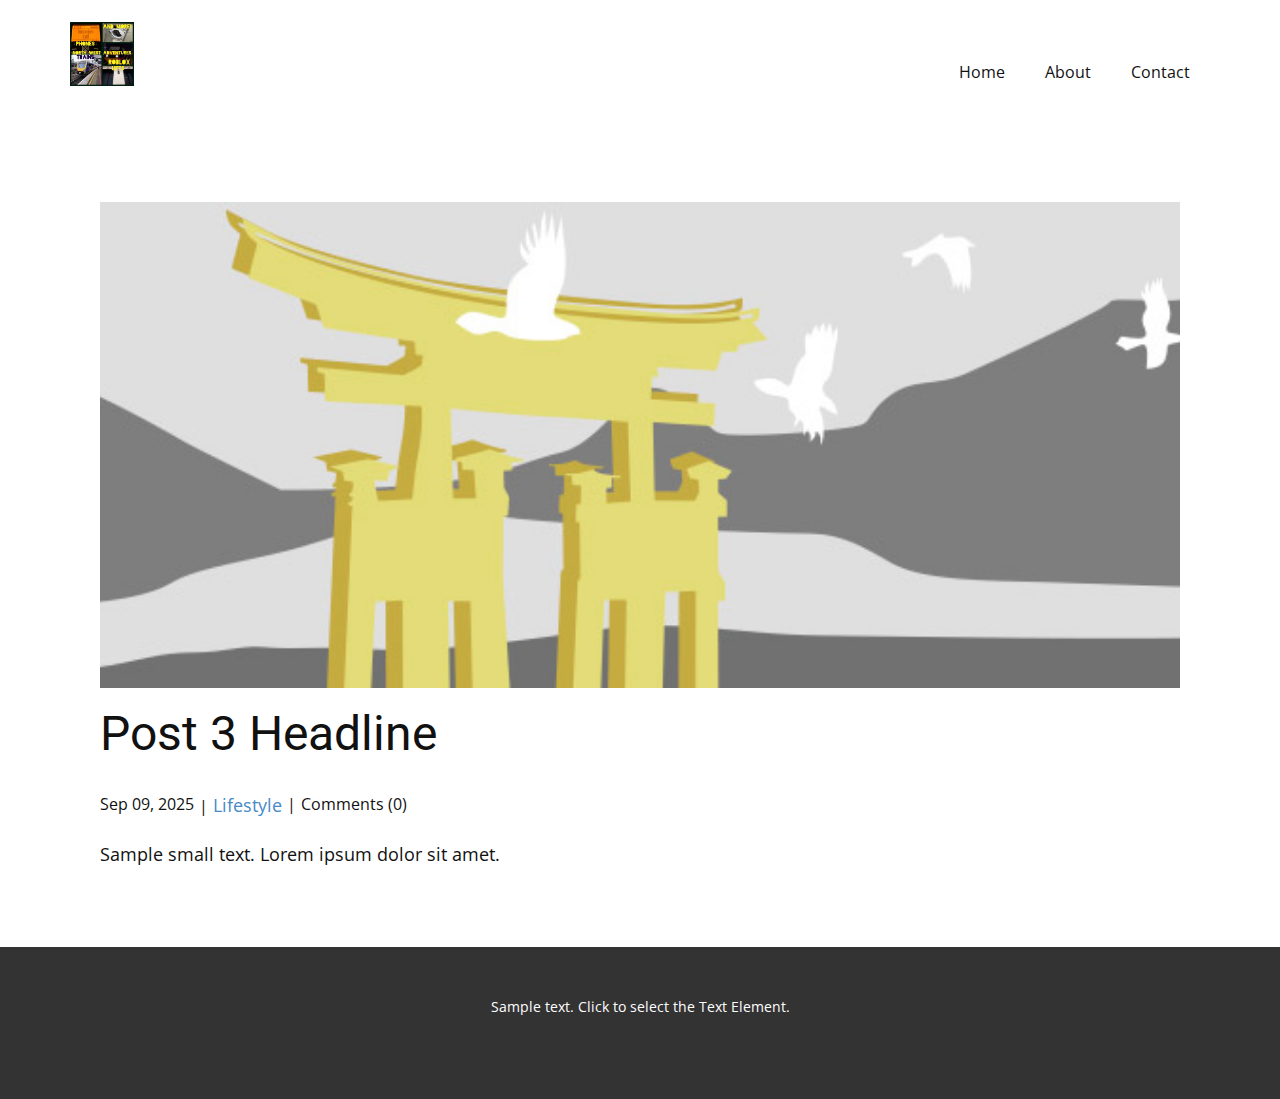
<file: blog/post-2.html>
<!DOCTYPE html>
<html style="font-size: 16px;" lang="en"><head>
    <meta name="viewport" content="width=device-width, initial-scale=1.0">
    <meta charset="utf-8">
    <meta name="keywords" content="Post 1 Headline">
    <meta name="description" content="">
    <title>Post 3 Headline</title>
    <link rel="stylesheet" href="../nicepage.css" media="screen">
<link rel="stylesheet" href="../Post-Template.css" media="screen">
    <script class="u-script" type="text/javascript" src="../jquery.js" defer=""></script>
    <script class="u-script" type="text/javascript" src="../nicepage.js" defer=""></script>
    <meta name="generator" content="Nicepage 7.12.8, nicepage.com">
    
    
    
    <link id="u-page-google-font" rel="stylesheet" href="https://fonts.googleapis.com/css2?display=swap&amp;family=Roboto:ital,wght@0,100;0,200;0,300;0,400;0,500;0,600;0,700;0,800;0,900;1,100;1,200;1,300;1,400;1,500;1,600;1,700;1,800;1,900&amp;family=Open+Sans:ital,wght@0,300;0,400;0,500;0,600;0,700;0,800;1,300;1,400;1,500;1,600;1,700;1,800">
    <script type="application/ld+json">{
		"@context": "http://schema.org",
		"@type": "Organization",
		"name": "",
		"logo": "images/channels4_profile1.jpg"
}</script>
    <meta name="theme-color" content="#478ac9">
  <meta data-intl-tel-input-cdn-path="intlTelInput/"></head>
  <body data-path-to-root="./" data-include-products="false" class="u-body u-xl-mode" data-lang="en"><header class="u-clearfix u-header u-header" id="header"><div class="u-clearfix u-sheet u-valign-middle u-sheet-1">
        <a href="#" class="u-image u-logo u-image-1" data-image-width="1920" data-image-height="1920">
          <img src="../images/channels4_profile1.jpg" class="u-logo-image u-logo-image-1">
        </a>
        <nav class="u-menu u-menu-one-level u-offcanvas u-menu-1" role="navigation" aria-label="Menu navigation">
          <div class="menu-collapse" style="font-size: 1rem; letter-spacing: 0px;">
            <a class="u-button-style u-custom-left-right-menu-spacing u-custom-padding-bottom u-custom-top-bottom-menu-spacing u-hamburger-link u-nav-link u-text-active-palette-1-base u-text-hover-palette-2-base" href="#" tabindex="-1" aria-label="Open menu" aria-controls="13f9">
              <svg class="u-svg-link" viewBox="0 0 24 24"><use xlink:href="#menu-hamburger"></use></svg>
              <svg class="u-svg-content" version="1.1" id="menu-hamburger" viewBox="0 0 16 16" x="0px" y="0px" xmlns:xlink="http://www.w3.org/1999/xlink" xmlns="http://www.w3.org/2000/svg"><g><rect y="1" width="16" height="2"></rect><rect y="7" width="16" height="2"></rect><rect y="13" width="16" height="2"></rect>
</g></svg>
            </a>
          </div>
          <div class="u-nav-container">
            <ul class="u-nav u-unstyled u-nav-1" role="menubar"><li class="u-nav-item" role="none"><a class="u-button-style u-nav-link u-text-active-palette-1-base u-text-hover-palette-2-base" href="../" style="padding: 10px 20px;" role="menuitem">Home</a>
</li><li class="u-nav-item" role="none"><a class="u-button-style u-nav-link u-text-active-palette-1-base u-text-hover-palette-2-base" href="../About.html" style="padding: 10px 20px;" role="menuitem">About</a>
</li><li class="u-nav-item" role="none"><a class="u-button-style u-nav-link u-text-active-palette-1-base u-text-hover-palette-2-base" href="../Contact.html" style="padding: 10px 20px;" role="menuitem">Contact</a>
</li></ul>
          </div>
          <div class="u-nav-container-collapse" id="13f9" role="region" aria-label="Menu panel">
            <div class="u-black u-container-style u-inner-container-layout u-opacity u-opacity-95 u-sidenav">
              <div class="u-inner-container-layout u-sidenav-overflow">
                <div class="u-menu-close" tabindex="-1" aria-label="Close menu"></div>
                <ul class="u-align-center u-nav u-popupmenu-items u-unstyled u-nav-2"><li class="u-nav-item"><a class="u-button-style u-nav-link" href="../">Home</a>
</li><li class="u-nav-item"><a class="u-button-style u-nav-link" href="../About.html">About</a>
</li><li class="u-nav-item"><a class="u-button-style u-nav-link" href="../Contact.html">Contact</a>
</li></ul>
              </div>
            </div>
            <div class="u-black u-menu-overlay u-opacity u-opacity-70"></div>
          </div>
        </nav>
      </div></header>
    <section class="u-align-center u-clearfix u-section-1" id="block-1">
      <div class="u-clearfix u-sheet u-valign-middle-md u-valign-middle-sm u-valign-middle-xs u-sheet-1"><!--post_details--><!--post_details_options_json--><!--{"source":""}--><!--/post_details_options_json--><!--blog_post-->
        <div class="u-container-style u-expanded-width u-post-details u-post-details-1">
          <div class="u-container-layout u-valign-middle u-container-layout-1"><!--blog_post_image-->
            <img alt="" class="u-blog-control u-expanded-width u-image u-image-default u-image-1" src="../images/8ad73f3c.jpeg"><!--/blog_post_image--><!--blog_post_header-->
            <h2 class="u-blog-control u-text u-text-1">Post 3 Headline</h2><!--/blog_post_header--><!--blog_post_metadata-->
            <div class="u-blog-control u-metadata u-metadata-1"><!--blog_post_metadata_date--><span class="u-meta-date u-meta-icon">Sep 09, 2025</span><!--/blog_post_metadata_date--><!--blog_post_metadata_category--><span class="u-meta-category u-meta-icon"><a href="/blog/blog.html#/blog-1///3">Lifestyle</a></span><!--/blog_post_metadata_category--><!--blog_post_metadata_comments--><span class="u-meta-comments u-meta-icon"><!--blog_post_metadata_comments_content-->Comments (0)<!--/blog_post_metadata_comments_content--></span><!--/blog_post_metadata_comments-->
            </div><!--/blog_post_metadata--><!--blog_post_content-->
            <div class="u-align-justify u-blog-control u-post-content u-text u-text-2 fr-view">
  <p>Sample small text. Lorem ipsum dolor sit amet.</p>
  </div><!--/blog_post_content-->
          </div>
        </div><!--/blog_post--><!--/post_details-->
      </div>
    </section>
    
    
    
    <footer class="u-align-center u-clearfix u-container-align-center u-footer u-grey-80 u-footer" id="footer"><div class="u-clearfix u-sheet u-sheet-1">
        <p class="u-small-text u-text u-text-variant u-text-1">Sample text. Click to select the Text Element.</p>
      </div></footer>
    <section class="u-backlink u-clearfix u-grey-80"></section>
  
</body></html>
</file>
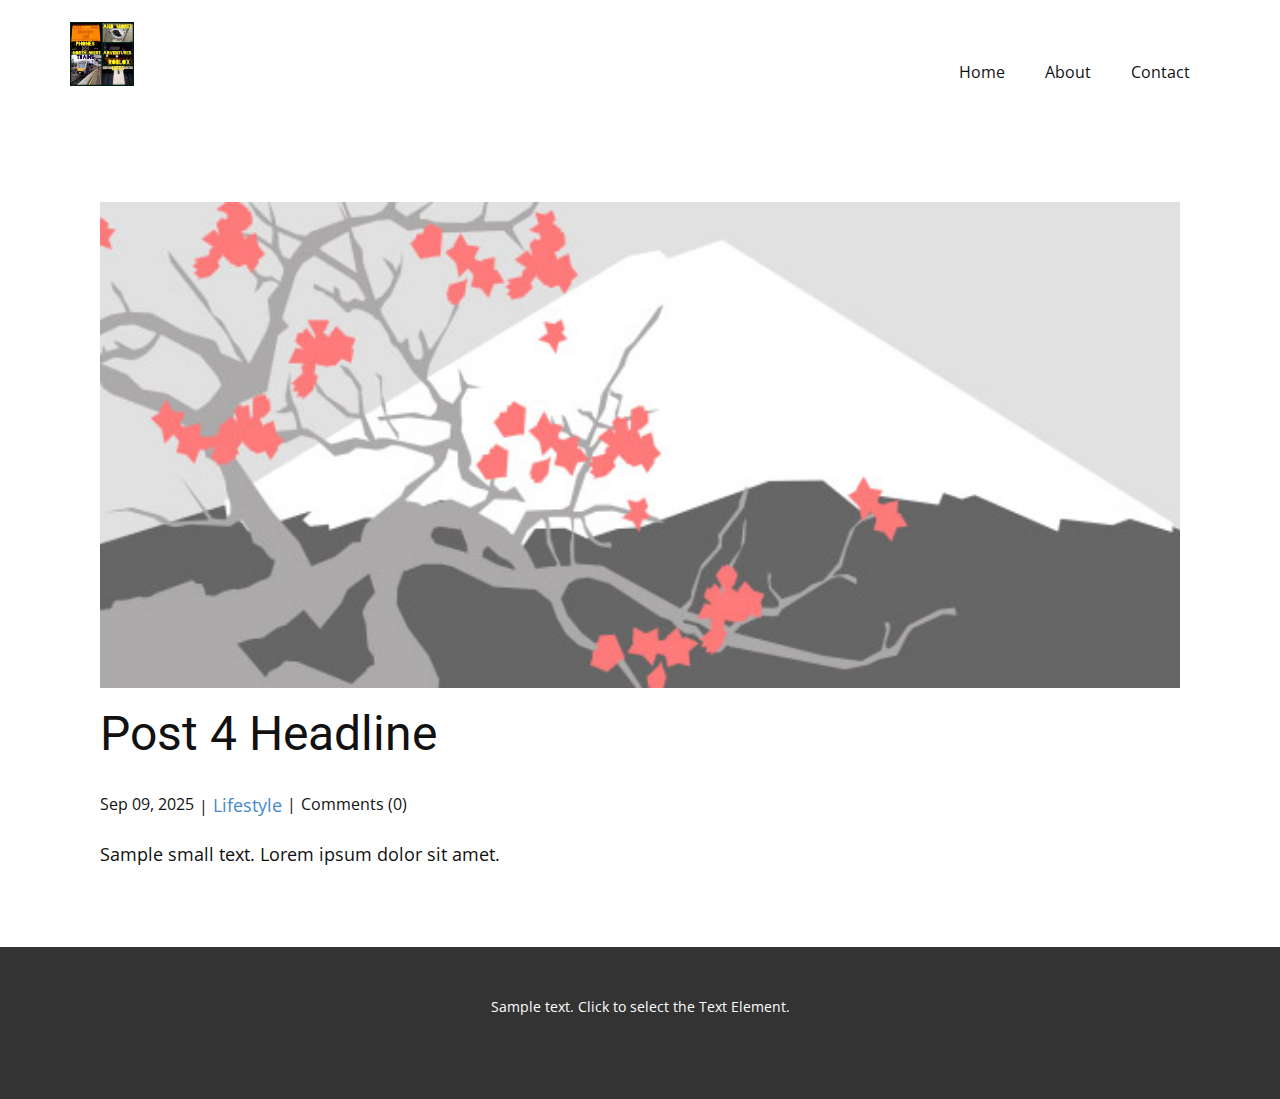
<file: blog/post-3.html>
<!DOCTYPE html>
<html style="font-size: 16px;" lang="en"><head>
    <meta name="viewport" content="width=device-width, initial-scale=1.0">
    <meta charset="utf-8">
    <meta name="keywords" content="Post 1 Headline">
    <meta name="description" content="">
    <title>Post 4 Headline</title>
    <link rel="stylesheet" href="../nicepage.css" media="screen">
<link rel="stylesheet" href="../Post-Template.css" media="screen">
    <script class="u-script" type="text/javascript" src="../jquery.js" defer=""></script>
    <script class="u-script" type="text/javascript" src="../nicepage.js" defer=""></script>
    <meta name="generator" content="Nicepage 7.12.8, nicepage.com">
    
    
    
    <link id="u-page-google-font" rel="stylesheet" href="https://fonts.googleapis.com/css2?display=swap&amp;family=Roboto:ital,wght@0,100;0,200;0,300;0,400;0,500;0,600;0,700;0,800;0,900;1,100;1,200;1,300;1,400;1,500;1,600;1,700;1,800;1,900&amp;family=Open+Sans:ital,wght@0,300;0,400;0,500;0,600;0,700;0,800;1,300;1,400;1,500;1,600;1,700;1,800">
    <script type="application/ld+json">{
		"@context": "http://schema.org",
		"@type": "Organization",
		"name": "",
		"logo": "images/channels4_profile1.jpg"
}</script>
    <meta name="theme-color" content="#478ac9">
  <meta data-intl-tel-input-cdn-path="intlTelInput/"></head>
  <body data-path-to-root="./" data-include-products="false" class="u-body u-xl-mode" data-lang="en"><header class="u-clearfix u-header u-header" id="header"><div class="u-clearfix u-sheet u-valign-middle u-sheet-1">
        <a href="#" class="u-image u-logo u-image-1" data-image-width="1920" data-image-height="1920">
          <img src="../images/channels4_profile1.jpg" class="u-logo-image u-logo-image-1">
        </a>
        <nav class="u-menu u-menu-one-level u-offcanvas u-menu-1" role="navigation" aria-label="Menu navigation">
          <div class="menu-collapse" style="font-size: 1rem; letter-spacing: 0px;">
            <a class="u-button-style u-custom-left-right-menu-spacing u-custom-padding-bottom u-custom-top-bottom-menu-spacing u-hamburger-link u-nav-link u-text-active-palette-1-base u-text-hover-palette-2-base" href="#" tabindex="-1" aria-label="Open menu" aria-controls="13f9">
              <svg class="u-svg-link" viewBox="0 0 24 24"><use xlink:href="#menu-hamburger"></use></svg>
              <svg class="u-svg-content" version="1.1" id="menu-hamburger" viewBox="0 0 16 16" x="0px" y="0px" xmlns:xlink="http://www.w3.org/1999/xlink" xmlns="http://www.w3.org/2000/svg"><g><rect y="1" width="16" height="2"></rect><rect y="7" width="16" height="2"></rect><rect y="13" width="16" height="2"></rect>
</g></svg>
            </a>
          </div>
          <div class="u-nav-container">
            <ul class="u-nav u-unstyled u-nav-1" role="menubar"><li class="u-nav-item" role="none"><a class="u-button-style u-nav-link u-text-active-palette-1-base u-text-hover-palette-2-base" href="../" style="padding: 10px 20px;" role="menuitem">Home</a>
</li><li class="u-nav-item" role="none"><a class="u-button-style u-nav-link u-text-active-palette-1-base u-text-hover-palette-2-base" href="../About.html" style="padding: 10px 20px;" role="menuitem">About</a>
</li><li class="u-nav-item" role="none"><a class="u-button-style u-nav-link u-text-active-palette-1-base u-text-hover-palette-2-base" href="../Contact.html" style="padding: 10px 20px;" role="menuitem">Contact</a>
</li></ul>
          </div>
          <div class="u-nav-container-collapse" id="13f9" role="region" aria-label="Menu panel">
            <div class="u-black u-container-style u-inner-container-layout u-opacity u-opacity-95 u-sidenav">
              <div class="u-inner-container-layout u-sidenav-overflow">
                <div class="u-menu-close" tabindex="-1" aria-label="Close menu"></div>
                <ul class="u-align-center u-nav u-popupmenu-items u-unstyled u-nav-2"><li class="u-nav-item"><a class="u-button-style u-nav-link" href="../">Home</a>
</li><li class="u-nav-item"><a class="u-button-style u-nav-link" href="../About.html">About</a>
</li><li class="u-nav-item"><a class="u-button-style u-nav-link" href="../Contact.html">Contact</a>
</li></ul>
              </div>
            </div>
            <div class="u-black u-menu-overlay u-opacity u-opacity-70"></div>
          </div>
        </nav>
      </div></header>
    <section class="u-align-center u-clearfix u-section-1" id="block-1">
      <div class="u-clearfix u-sheet u-valign-middle-md u-valign-middle-sm u-valign-middle-xs u-sheet-1"><!--post_details--><!--post_details_options_json--><!--{"source":""}--><!--/post_details_options_json--><!--blog_post-->
        <div class="u-container-style u-expanded-width u-post-details u-post-details-1">
          <div class="u-container-layout u-valign-middle u-container-layout-1"><!--blog_post_image-->
            <img alt="" class="u-blog-control u-expanded-width u-image u-image-default u-image-1" src="../images/0fd3416c.jpeg"><!--/blog_post_image--><!--blog_post_header-->
            <h2 class="u-blog-control u-text u-text-1">Post 4 Headline</h2><!--/blog_post_header--><!--blog_post_metadata-->
            <div class="u-blog-control u-metadata u-metadata-1"><!--blog_post_metadata_date--><span class="u-meta-date u-meta-icon">Sep 09, 2025</span><!--/blog_post_metadata_date--><!--blog_post_metadata_category--><span class="u-meta-category u-meta-icon"><a href="/blog/blog.html#/blog-1///3">Lifestyle</a></span><!--/blog_post_metadata_category--><!--blog_post_metadata_comments--><span class="u-meta-comments u-meta-icon"><!--blog_post_metadata_comments_content-->Comments (0)<!--/blog_post_metadata_comments_content--></span><!--/blog_post_metadata_comments-->
            </div><!--/blog_post_metadata--><!--blog_post_content-->
            <div class="u-align-justify u-blog-control u-post-content u-text u-text-2 fr-view">
  <p>Sample small text. Lorem ipsum dolor sit amet.</p>
  </div><!--/blog_post_content-->
          </div>
        </div><!--/blog_post--><!--/post_details-->
      </div>
    </section>
    
    
    
    <footer class="u-align-center u-clearfix u-container-align-center u-footer u-grey-80 u-footer" id="footer"><div class="u-clearfix u-sheet u-sheet-1">
        <p class="u-small-text u-text u-text-variant u-text-1">Sample text. Click to select the Text Element.</p>
      </div></footer>
    <section class="u-backlink u-clearfix u-grey-80"></section>
  
</body></html>
</file>
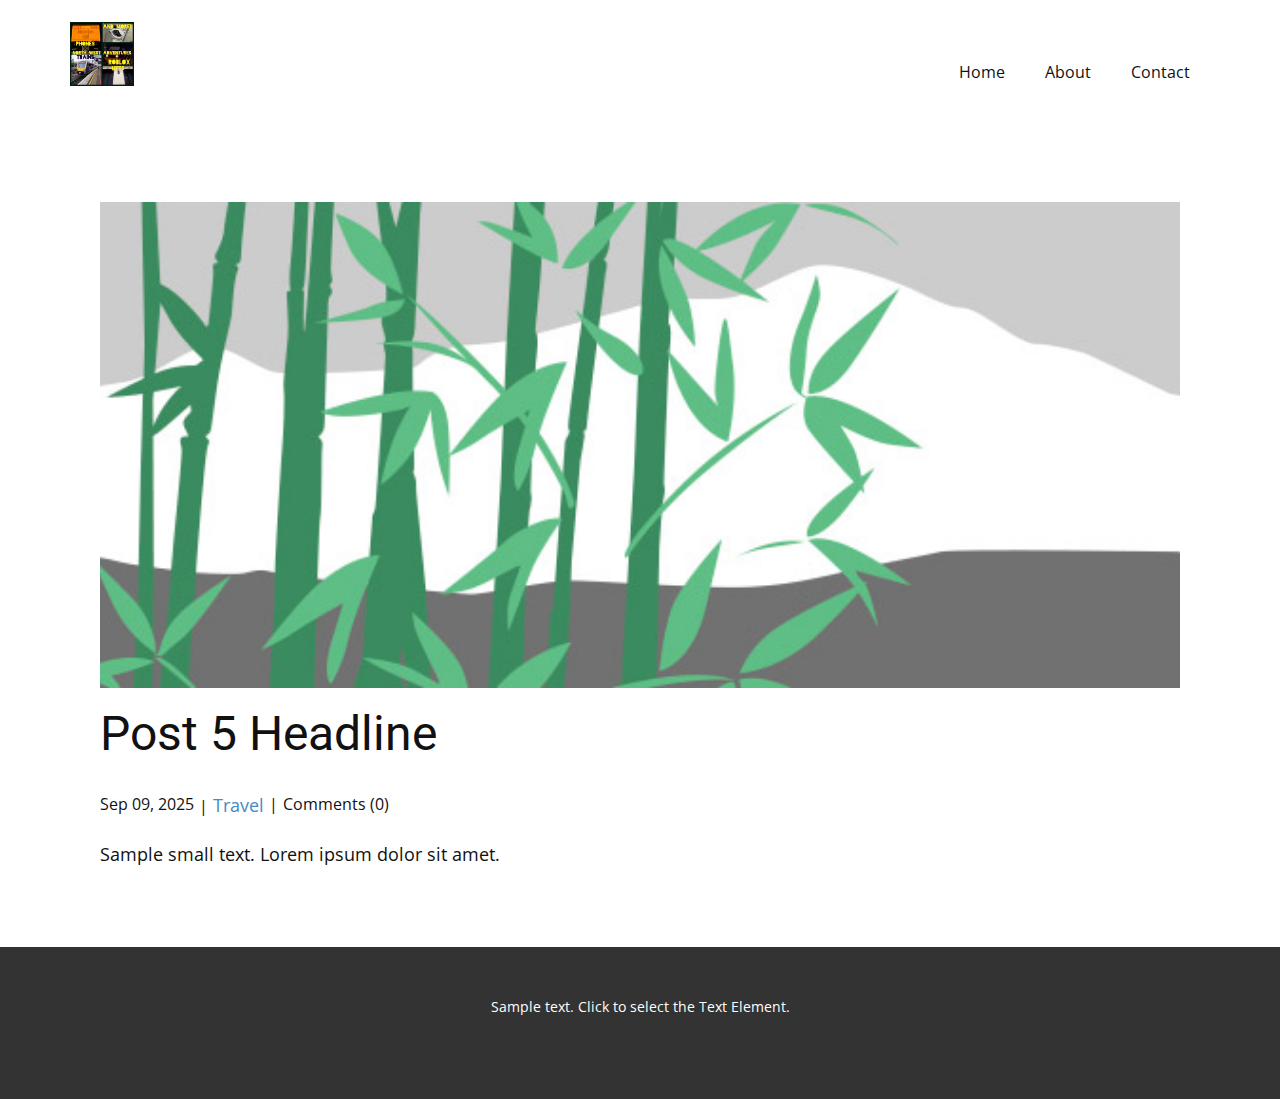
<file: blog/post-4.html>
<!DOCTYPE html>
<html style="font-size: 16px;" lang="en"><head>
    <meta name="viewport" content="width=device-width, initial-scale=1.0">
    <meta charset="utf-8">
    <meta name="keywords" content="Post 1 Headline">
    <meta name="description" content="">
    <title>Post 5 Headline</title>
    <link rel="stylesheet" href="../nicepage.css" media="screen">
<link rel="stylesheet" href="../Post-Template.css" media="screen">
    <script class="u-script" type="text/javascript" src="../jquery.js" defer=""></script>
    <script class="u-script" type="text/javascript" src="../nicepage.js" defer=""></script>
    <meta name="generator" content="Nicepage 7.12.8, nicepage.com">
    
    
    
    <link id="u-page-google-font" rel="stylesheet" href="https://fonts.googleapis.com/css2?display=swap&amp;family=Roboto:ital,wght@0,100;0,200;0,300;0,400;0,500;0,600;0,700;0,800;0,900;1,100;1,200;1,300;1,400;1,500;1,600;1,700;1,800;1,900&amp;family=Open+Sans:ital,wght@0,300;0,400;0,500;0,600;0,700;0,800;1,300;1,400;1,500;1,600;1,700;1,800">
    <script type="application/ld+json">{
		"@context": "http://schema.org",
		"@type": "Organization",
		"name": "",
		"logo": "images/channels4_profile1.jpg"
}</script>
    <meta name="theme-color" content="#478ac9">
  <meta data-intl-tel-input-cdn-path="intlTelInput/"></head>
  <body data-path-to-root="./" data-include-products="false" class="u-body u-xl-mode" data-lang="en"><header class="u-clearfix u-header u-header" id="header"><div class="u-clearfix u-sheet u-valign-middle u-sheet-1">
        <a href="#" class="u-image u-logo u-image-1" data-image-width="1920" data-image-height="1920">
          <img src="../images/channels4_profile1.jpg" class="u-logo-image u-logo-image-1">
        </a>
        <nav class="u-menu u-menu-one-level u-offcanvas u-menu-1" role="navigation" aria-label="Menu navigation">
          <div class="menu-collapse" style="font-size: 1rem; letter-spacing: 0px;">
            <a class="u-button-style u-custom-left-right-menu-spacing u-custom-padding-bottom u-custom-top-bottom-menu-spacing u-hamburger-link u-nav-link u-text-active-palette-1-base u-text-hover-palette-2-base" href="#" tabindex="-1" aria-label="Open menu" aria-controls="13f9">
              <svg class="u-svg-link" viewBox="0 0 24 24"><use xlink:href="#menu-hamburger"></use></svg>
              <svg class="u-svg-content" version="1.1" id="menu-hamburger" viewBox="0 0 16 16" x="0px" y="0px" xmlns:xlink="http://www.w3.org/1999/xlink" xmlns="http://www.w3.org/2000/svg"><g><rect y="1" width="16" height="2"></rect><rect y="7" width="16" height="2"></rect><rect y="13" width="16" height="2"></rect>
</g></svg>
            </a>
          </div>
          <div class="u-nav-container">
            <ul class="u-nav u-unstyled u-nav-1" role="menubar"><li class="u-nav-item" role="none"><a class="u-button-style u-nav-link u-text-active-palette-1-base u-text-hover-palette-2-base" href="../" style="padding: 10px 20px;" role="menuitem">Home</a>
</li><li class="u-nav-item" role="none"><a class="u-button-style u-nav-link u-text-active-palette-1-base u-text-hover-palette-2-base" href="../About.html" style="padding: 10px 20px;" role="menuitem">About</a>
</li><li class="u-nav-item" role="none"><a class="u-button-style u-nav-link u-text-active-palette-1-base u-text-hover-palette-2-base" href="../Contact.html" style="padding: 10px 20px;" role="menuitem">Contact</a>
</li></ul>
          </div>
          <div class="u-nav-container-collapse" id="13f9" role="region" aria-label="Menu panel">
            <div class="u-black u-container-style u-inner-container-layout u-opacity u-opacity-95 u-sidenav">
              <div class="u-inner-container-layout u-sidenav-overflow">
                <div class="u-menu-close" tabindex="-1" aria-label="Close menu"></div>
                <ul class="u-align-center u-nav u-popupmenu-items u-unstyled u-nav-2"><li class="u-nav-item"><a class="u-button-style u-nav-link" href="../">Home</a>
</li><li class="u-nav-item"><a class="u-button-style u-nav-link" href="../About.html">About</a>
</li><li class="u-nav-item"><a class="u-button-style u-nav-link" href="../Contact.html">Contact</a>
</li></ul>
              </div>
            </div>
            <div class="u-black u-menu-overlay u-opacity u-opacity-70"></div>
          </div>
        </nav>
      </div></header>
    <section class="u-align-center u-clearfix u-section-1" id="block-1">
      <div class="u-clearfix u-sheet u-valign-middle-md u-valign-middle-sm u-valign-middle-xs u-sheet-1"><!--post_details--><!--post_details_options_json--><!--{"source":""}--><!--/post_details_options_json--><!--blog_post-->
        <div class="u-container-style u-expanded-width u-post-details u-post-details-1">
          <div class="u-container-layout u-valign-middle u-container-layout-1"><!--blog_post_image-->
            <img alt="" class="u-blog-control u-expanded-width u-image u-image-default u-image-1" src="../images/68f64b9d.jpeg"><!--/blog_post_image--><!--blog_post_header-->
            <h2 class="u-blog-control u-text u-text-1">Post 5 Headline</h2><!--/blog_post_header--><!--blog_post_metadata-->
            <div class="u-blog-control u-metadata u-metadata-1"><!--blog_post_metadata_date--><span class="u-meta-date u-meta-icon">Sep 09, 2025</span><!--/blog_post_metadata_date--><!--blog_post_metadata_category--><span class="u-meta-category u-meta-icon"><a href="/blog/blog.html#/blog-1///2">Travel</a></span><!--/blog_post_metadata_category--><!--blog_post_metadata_comments--><span class="u-meta-comments u-meta-icon"><!--blog_post_metadata_comments_content-->Comments (0)<!--/blog_post_metadata_comments_content--></span><!--/blog_post_metadata_comments-->
            </div><!--/blog_post_metadata--><!--blog_post_content-->
            <div class="u-align-justify u-blog-control u-post-content u-text u-text-2 fr-view">
  <p>Sample small text. Lorem ipsum dolor sit amet.</p>
  </div><!--/blog_post_content-->
          </div>
        </div><!--/blog_post--><!--/post_details-->
      </div>
    </section>
    
    
    
    <footer class="u-align-center u-clearfix u-container-align-center u-footer u-grey-80 u-footer" id="footer"><div class="u-clearfix u-sheet u-sheet-1">
        <p class="u-small-text u-text u-text-variant u-text-1">Sample text. Click to select the Text Element.</p>
      </div></footer>
    <section class="u-backlink u-clearfix u-grey-80"></section>
  
</body></html>
</file>
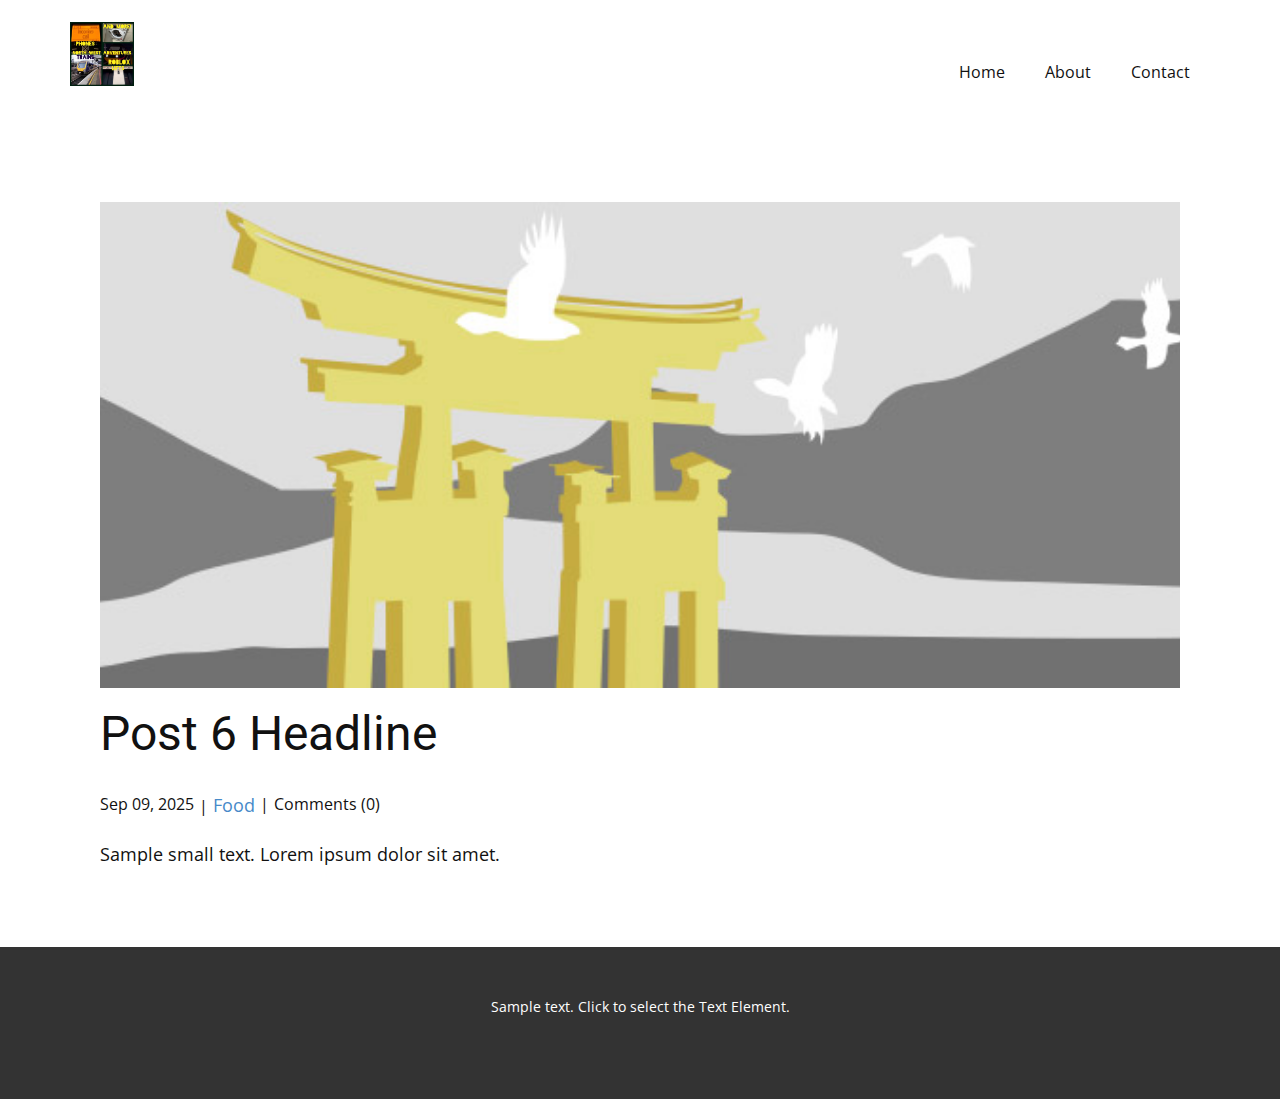
<file: blog/post-5.html>
<!DOCTYPE html>
<html style="font-size: 16px;" lang="en"><head>
    <meta name="viewport" content="width=device-width, initial-scale=1.0">
    <meta charset="utf-8">
    <meta name="keywords" content="Post 1 Headline">
    <meta name="description" content="">
    <title>Post 6 Headline</title>
    <link rel="stylesheet" href="../nicepage.css" media="screen">
<link rel="stylesheet" href="../Post-Template.css" media="screen">
    <script class="u-script" type="text/javascript" src="../jquery.js" defer=""></script>
    <script class="u-script" type="text/javascript" src="../nicepage.js" defer=""></script>
    <meta name="generator" content="Nicepage 7.12.8, nicepage.com">
    
    
    
    <link id="u-page-google-font" rel="stylesheet" href="https://fonts.googleapis.com/css2?display=swap&amp;family=Roboto:ital,wght@0,100;0,200;0,300;0,400;0,500;0,600;0,700;0,800;0,900;1,100;1,200;1,300;1,400;1,500;1,600;1,700;1,800;1,900&amp;family=Open+Sans:ital,wght@0,300;0,400;0,500;0,600;0,700;0,800;1,300;1,400;1,500;1,600;1,700;1,800">
    <script type="application/ld+json">{
		"@context": "http://schema.org",
		"@type": "Organization",
		"name": "",
		"logo": "images/channels4_profile1.jpg"
}</script>
    <meta name="theme-color" content="#478ac9">
  <meta data-intl-tel-input-cdn-path="intlTelInput/"></head>
  <body data-path-to-root="./" data-include-products="false" class="u-body u-xl-mode" data-lang="en"><header class="u-clearfix u-header u-header" id="header"><div class="u-clearfix u-sheet u-valign-middle u-sheet-1">
        <a href="#" class="u-image u-logo u-image-1" data-image-width="1920" data-image-height="1920">
          <img src="../images/channels4_profile1.jpg" class="u-logo-image u-logo-image-1">
        </a>
        <nav class="u-menu u-menu-one-level u-offcanvas u-menu-1" role="navigation" aria-label="Menu navigation">
          <div class="menu-collapse" style="font-size: 1rem; letter-spacing: 0px;">
            <a class="u-button-style u-custom-left-right-menu-spacing u-custom-padding-bottom u-custom-top-bottom-menu-spacing u-hamburger-link u-nav-link u-text-active-palette-1-base u-text-hover-palette-2-base" href="#" tabindex="-1" aria-label="Open menu" aria-controls="13f9">
              <svg class="u-svg-link" viewBox="0 0 24 24"><use xlink:href="#menu-hamburger"></use></svg>
              <svg class="u-svg-content" version="1.1" id="menu-hamburger" viewBox="0 0 16 16" x="0px" y="0px" xmlns:xlink="http://www.w3.org/1999/xlink" xmlns="http://www.w3.org/2000/svg"><g><rect y="1" width="16" height="2"></rect><rect y="7" width="16" height="2"></rect><rect y="13" width="16" height="2"></rect>
</g></svg>
            </a>
          </div>
          <div class="u-nav-container">
            <ul class="u-nav u-unstyled u-nav-1" role="menubar"><li class="u-nav-item" role="none"><a class="u-button-style u-nav-link u-text-active-palette-1-base u-text-hover-palette-2-base" href="../" style="padding: 10px 20px;" role="menuitem">Home</a>
</li><li class="u-nav-item" role="none"><a class="u-button-style u-nav-link u-text-active-palette-1-base u-text-hover-palette-2-base" href="../About.html" style="padding: 10px 20px;" role="menuitem">About</a>
</li><li class="u-nav-item" role="none"><a class="u-button-style u-nav-link u-text-active-palette-1-base u-text-hover-palette-2-base" href="../Contact.html" style="padding: 10px 20px;" role="menuitem">Contact</a>
</li></ul>
          </div>
          <div class="u-nav-container-collapse" id="13f9" role="region" aria-label="Menu panel">
            <div class="u-black u-container-style u-inner-container-layout u-opacity u-opacity-95 u-sidenav">
              <div class="u-inner-container-layout u-sidenav-overflow">
                <div class="u-menu-close" tabindex="-1" aria-label="Close menu"></div>
                <ul class="u-align-center u-nav u-popupmenu-items u-unstyled u-nav-2"><li class="u-nav-item"><a class="u-button-style u-nav-link" href="../">Home</a>
</li><li class="u-nav-item"><a class="u-button-style u-nav-link" href="../About.html">About</a>
</li><li class="u-nav-item"><a class="u-button-style u-nav-link" href="../Contact.html">Contact</a>
</li></ul>
              </div>
            </div>
            <div class="u-black u-menu-overlay u-opacity u-opacity-70"></div>
          </div>
        </nav>
      </div></header>
    <section class="u-align-center u-clearfix u-section-1" id="block-1">
      <div class="u-clearfix u-sheet u-valign-middle-md u-valign-middle-sm u-valign-middle-xs u-sheet-1"><!--post_details--><!--post_details_options_json--><!--{"source":""}--><!--/post_details_options_json--><!--blog_post-->
        <div class="u-container-style u-expanded-width u-post-details u-post-details-1">
          <div class="u-container-layout u-valign-middle u-container-layout-1"><!--blog_post_image-->
            <img alt="" class="u-blog-control u-expanded-width u-image u-image-default u-image-1" src="../images/8ad73f3c.jpeg"><!--/blog_post_image--><!--blog_post_header-->
            <h2 class="u-blog-control u-text u-text-1">Post 6 Headline</h2><!--/blog_post_header--><!--blog_post_metadata-->
            <div class="u-blog-control u-metadata u-metadata-1"><!--blog_post_metadata_date--><span class="u-meta-date u-meta-icon">Sep 09, 2025</span><!--/blog_post_metadata_date--><!--blog_post_metadata_category--><span class="u-meta-category u-meta-icon"><a href="/blog/blog.html#/blog-1///1">Food</a></span><!--/blog_post_metadata_category--><!--blog_post_metadata_comments--><span class="u-meta-comments u-meta-icon"><!--blog_post_metadata_comments_content-->Comments (0)<!--/blog_post_metadata_comments_content--></span><!--/blog_post_metadata_comments-->
            </div><!--/blog_post_metadata--><!--blog_post_content-->
            <div class="u-align-justify u-blog-control u-post-content u-text u-text-2 fr-view">
  <p>Sample small text. Lorem ipsum dolor sit amet.</p>
  </div><!--/blog_post_content-->
          </div>
        </div><!--/blog_post--><!--/post_details-->
      </div>
    </section>
    
    
    
    <footer class="u-align-center u-clearfix u-container-align-center u-footer u-grey-80 u-footer" id="footer"><div class="u-clearfix u-sheet u-sheet-1">
        <p class="u-small-text u-text u-text-variant u-text-1">Sample text. Click to select the Text Element.</p>
      </div></footer>
    <section class="u-backlink u-clearfix u-grey-80"></section>
  
</body></html>
</file>
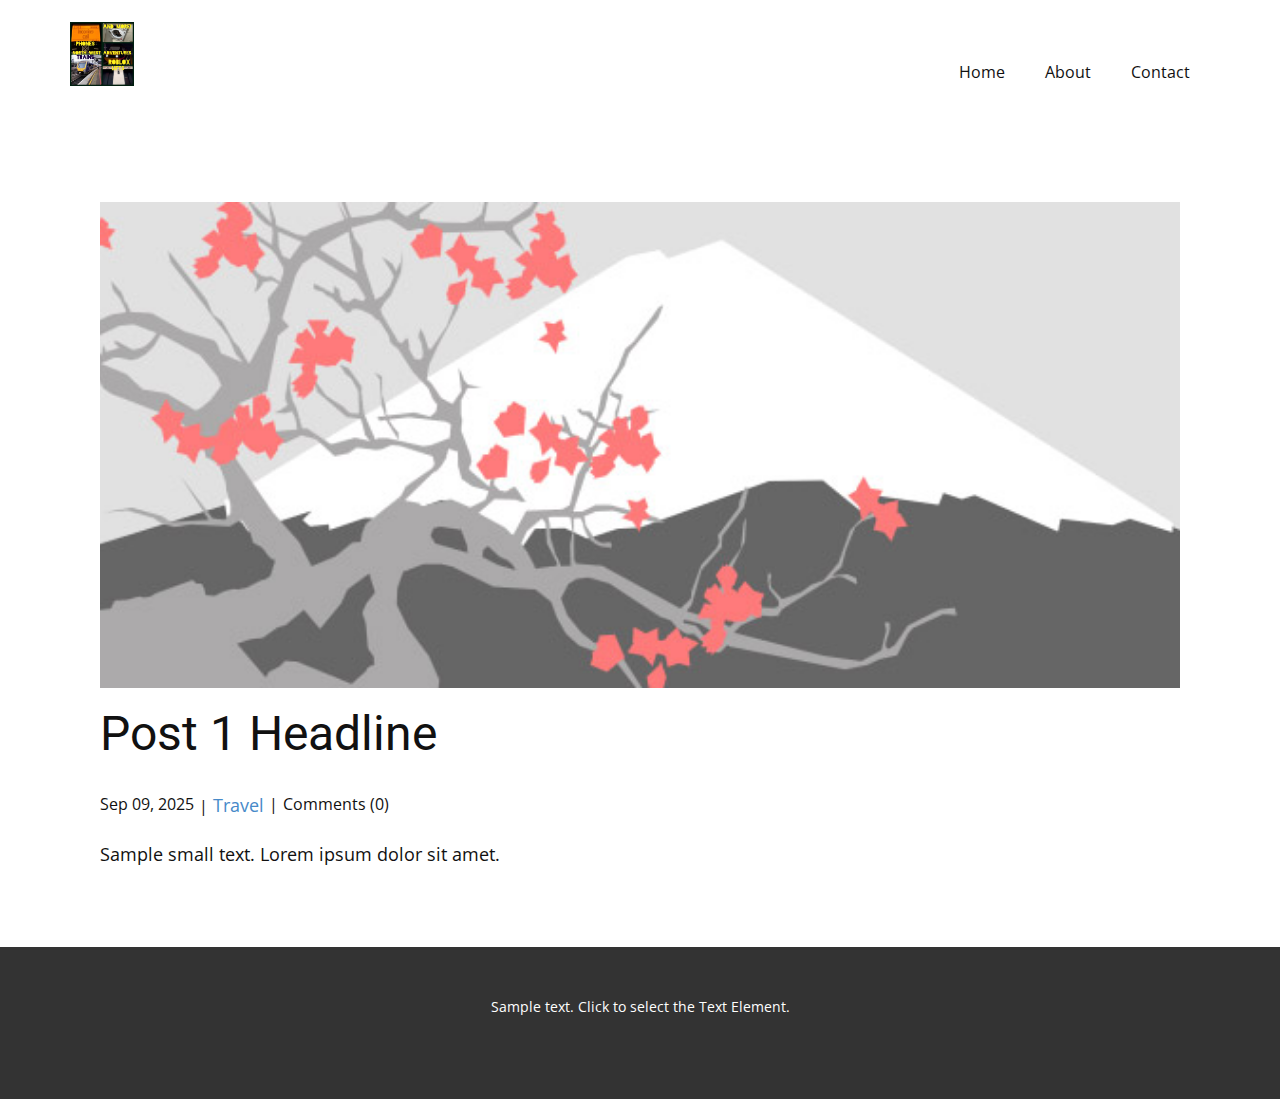
<file: blog/post.html>
<!DOCTYPE html>
<html style="font-size: 16px;" lang="en"><head>
    <meta name="viewport" content="width=device-width, initial-scale=1.0">
    <meta charset="utf-8">
    <meta name="keywords" content="Post 1 Headline">
    <meta name="description" content="">
    <title>Post 1 Headline</title>
    <link rel="stylesheet" href="../nicepage.css" media="screen">
<link rel="stylesheet" href="../Post-Template.css" media="screen">
    <script class="u-script" type="text/javascript" src="../jquery.js" defer=""></script>
    <script class="u-script" type="text/javascript" src="../nicepage.js" defer=""></script>
    <meta name="generator" content="Nicepage 7.12.8, nicepage.com">
    
    
    
    <link id="u-page-google-font" rel="stylesheet" href="https://fonts.googleapis.com/css2?display=swap&amp;family=Roboto:ital,wght@0,100;0,200;0,300;0,400;0,500;0,600;0,700;0,800;0,900;1,100;1,200;1,300;1,400;1,500;1,600;1,700;1,800;1,900&amp;family=Open+Sans:ital,wght@0,300;0,400;0,500;0,600;0,700;0,800;1,300;1,400;1,500;1,600;1,700;1,800">
    <script type="application/ld+json">{
		"@context": "http://schema.org",
		"@type": "Organization",
		"name": "",
		"logo": "images/channels4_profile1.jpg"
}</script>
    <meta name="theme-color" content="#478ac9">
  <meta data-intl-tel-input-cdn-path="intlTelInput/"></head>
  <body data-path-to-root="./" data-include-products="false" class="u-body u-xl-mode" data-lang="en"><header class="u-clearfix u-header u-header" id="header"><div class="u-clearfix u-sheet u-valign-middle u-sheet-1">
        <a href="#" class="u-image u-logo u-image-1" data-image-width="1920" data-image-height="1920">
          <img src="../images/channels4_profile1.jpg" class="u-logo-image u-logo-image-1">
        </a>
        <nav class="u-menu u-menu-one-level u-offcanvas u-menu-1" role="navigation" aria-label="Menu navigation">
          <div class="menu-collapse" style="font-size: 1rem; letter-spacing: 0px;">
            <a class="u-button-style u-custom-left-right-menu-spacing u-custom-padding-bottom u-custom-top-bottom-menu-spacing u-hamburger-link u-nav-link u-text-active-palette-1-base u-text-hover-palette-2-base" href="#" tabindex="-1" aria-label="Open menu" aria-controls="13f9">
              <svg class="u-svg-link" viewBox="0 0 24 24"><use xlink:href="#menu-hamburger"></use></svg>
              <svg class="u-svg-content" version="1.1" id="menu-hamburger" viewBox="0 0 16 16" x="0px" y="0px" xmlns:xlink="http://www.w3.org/1999/xlink" xmlns="http://www.w3.org/2000/svg"><g><rect y="1" width="16" height="2"></rect><rect y="7" width="16" height="2"></rect><rect y="13" width="16" height="2"></rect>
</g></svg>
            </a>
          </div>
          <div class="u-nav-container">
            <ul class="u-nav u-unstyled u-nav-1" role="menubar"><li class="u-nav-item" role="none"><a class="u-button-style u-nav-link u-text-active-palette-1-base u-text-hover-palette-2-base" href="../" style="padding: 10px 20px;" role="menuitem">Home</a>
</li><li class="u-nav-item" role="none"><a class="u-button-style u-nav-link u-text-active-palette-1-base u-text-hover-palette-2-base" href="../About.html" style="padding: 10px 20px;" role="menuitem">About</a>
</li><li class="u-nav-item" role="none"><a class="u-button-style u-nav-link u-text-active-palette-1-base u-text-hover-palette-2-base" href="../Contact.html" style="padding: 10px 20px;" role="menuitem">Contact</a>
</li></ul>
          </div>
          <div class="u-nav-container-collapse" id="13f9" role="region" aria-label="Menu panel">
            <div class="u-black u-container-style u-inner-container-layout u-opacity u-opacity-95 u-sidenav">
              <div class="u-inner-container-layout u-sidenav-overflow">
                <div class="u-menu-close" tabindex="-1" aria-label="Close menu"></div>
                <ul class="u-align-center u-nav u-popupmenu-items u-unstyled u-nav-2"><li class="u-nav-item"><a class="u-button-style u-nav-link" href="../">Home</a>
</li><li class="u-nav-item"><a class="u-button-style u-nav-link" href="../About.html">About</a>
</li><li class="u-nav-item"><a class="u-button-style u-nav-link" href="../Contact.html">Contact</a>
</li></ul>
              </div>
            </div>
            <div class="u-black u-menu-overlay u-opacity u-opacity-70"></div>
          </div>
        </nav>
      </div></header>
    <section class="u-align-center u-clearfix u-section-1" id="block-1">
      <div class="u-clearfix u-sheet u-valign-middle-md u-valign-middle-sm u-valign-middle-xs u-sheet-1"><!--post_details--><!--post_details_options_json--><!--{"source":""}--><!--/post_details_options_json--><!--blog_post-->
        <div class="u-container-style u-expanded-width u-post-details u-post-details-1">
          <div class="u-container-layout u-valign-middle u-container-layout-1"><!--blog_post_image-->
            <img alt="" class="u-blog-control u-expanded-width u-image u-image-default u-image-1" src="../images/0fd3416c.jpeg"><!--/blog_post_image--><!--blog_post_header-->
            <h2 class="u-blog-control u-text u-text-1">Post 1 Headline</h2><!--/blog_post_header--><!--blog_post_metadata-->
            <div class="u-blog-control u-metadata u-metadata-1"><!--blog_post_metadata_date--><span class="u-meta-date u-meta-icon">Sep 09, 2025</span><!--/blog_post_metadata_date--><!--blog_post_metadata_category--><span class="u-meta-category u-meta-icon"><a href="/blog/blog.html#/blog-1///2">Travel</a></span><!--/blog_post_metadata_category--><!--blog_post_metadata_comments--><span class="u-meta-comments u-meta-icon"><!--blog_post_metadata_comments_content-->Comments (0)<!--/blog_post_metadata_comments_content--></span><!--/blog_post_metadata_comments-->
            </div><!--/blog_post_metadata--><!--blog_post_content-->
            <div class="u-align-justify u-blog-control u-post-content u-text u-text-2 fr-view">
  <p>Sample small text. Lorem ipsum dolor sit amet.</p>
  </div><!--/blog_post_content-->
          </div>
        </div><!--/blog_post--><!--/post_details-->
      </div>
    </section>
    
    
    
    <footer class="u-align-center u-clearfix u-container-align-center u-footer u-grey-80 u-footer" id="footer"><div class="u-clearfix u-sheet u-sheet-1">
        <p class="u-small-text u-text u-text-variant u-text-1">Sample text. Click to select the Text Element.</p>
      </div></footer>
    <section class="u-backlink u-clearfix u-grey-80"></section>
  
</body></html>
</file>
